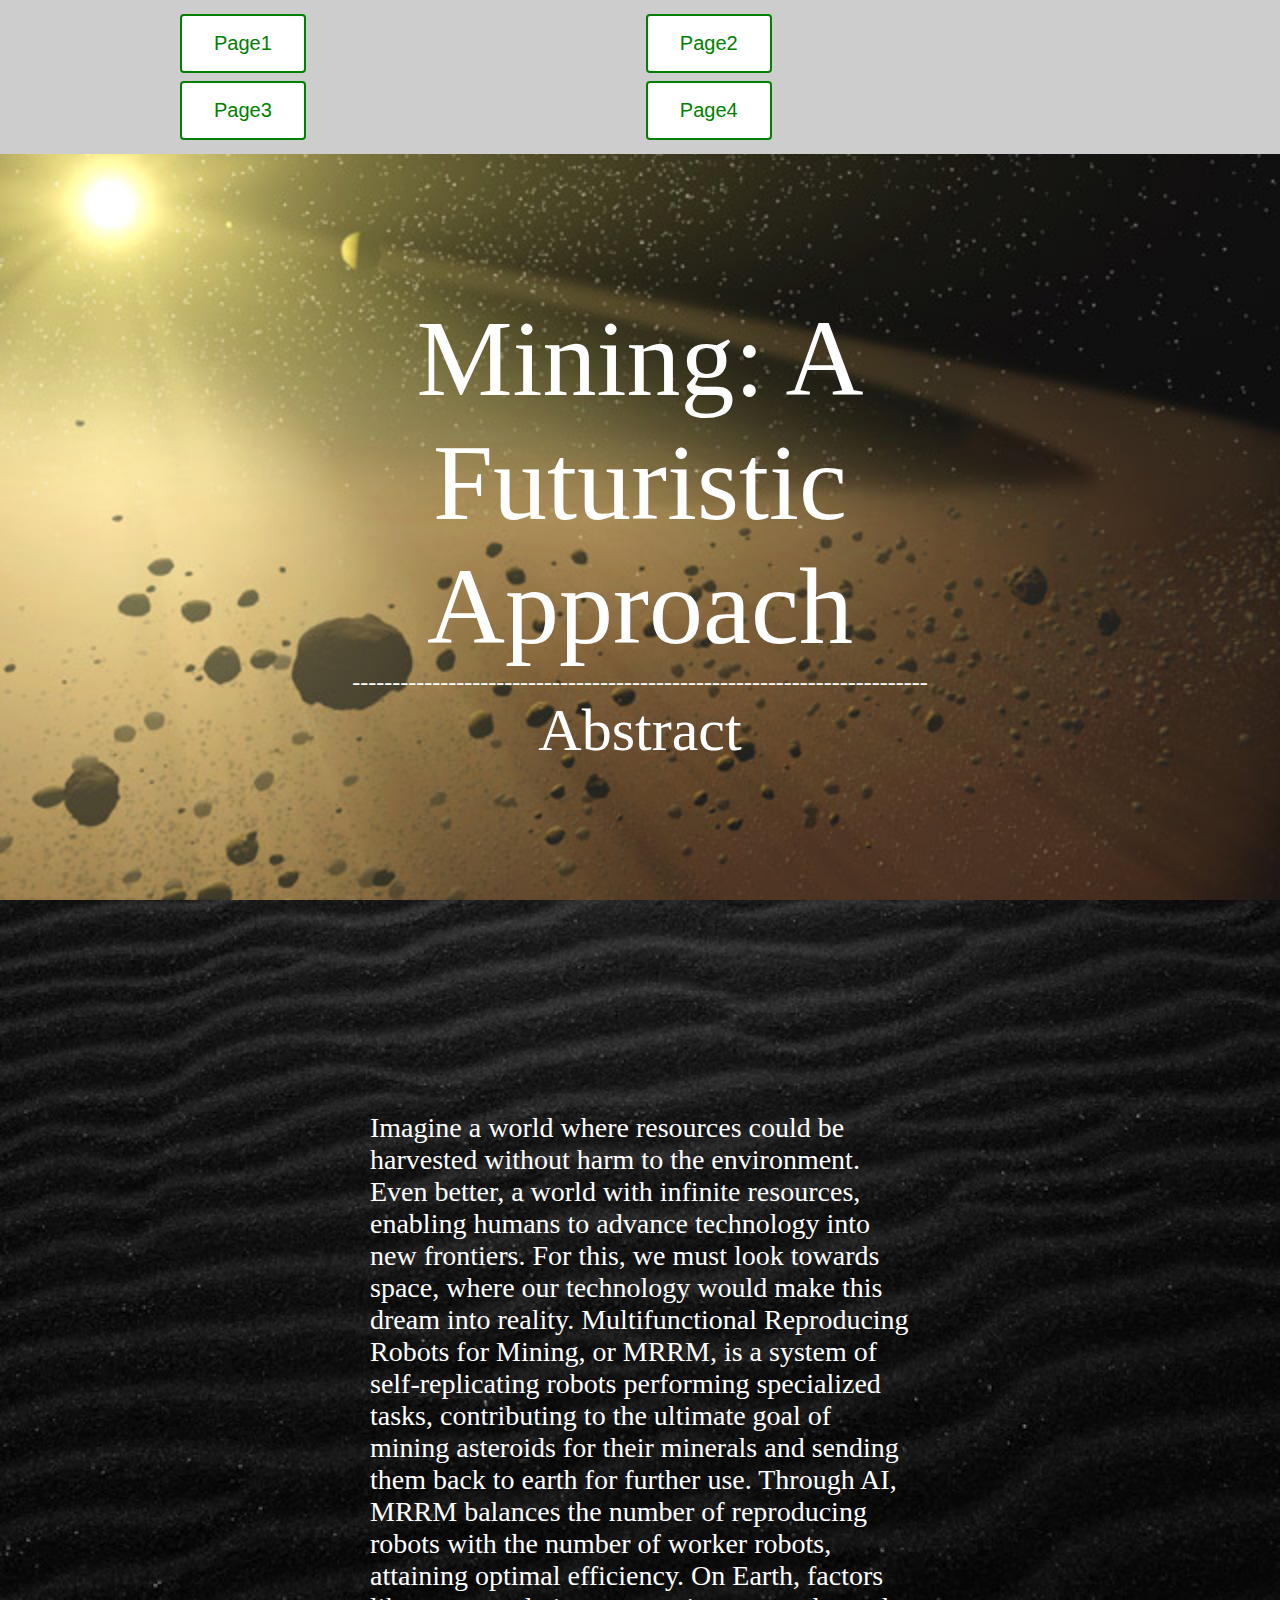
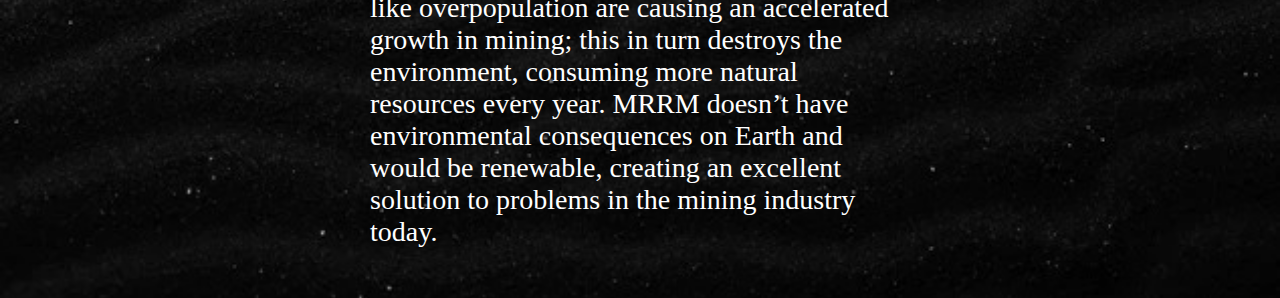
<file: index.html>
<!DOCTYPE html>
<html>
 <head>
  <meta charset="utf-8"/>
  <link rel="icon" href="favicon.png" type="image/png" sizes="16x16">
  <style>
   * {
    box-sizing:border-box;
    margin: 0;
   }
   .button{
    background-color:white;
    color:green;
    border: 2px solid green;
    text-align:center;
    font-size:20px;
    transition-duration:0.8s;
    padding: 16px 32px;
    float:left;
    border-radius:4px;
    margin: 4px 170px;
   }
   
   .button:hover{
    background-color:green;
    color:white;
    cursor:pointer;
    box-shadow: 0 12px 16px 0 rgba(0,0,0,0.24),0 17px 50px 0 rgba(0,0,0,0.19);
    border-radius:16px;
   }
   .button:active{
    border:2px solid black;
    background-color:black;
   }
   .button:active:after{
    border:2px solid green;
   }
   .button1{
    border: 2px solid orange;
   }
   .header {
    background-position: center center;
    background-size: cover;
    background-image: url('asteroid.jpg');
    background-repeat: no-repeat;
    background-attachment: fixed;
    padding: 297px;
    text-align: center;
    color: white;
    font-size: 108px;
   }
   .subheader {
    font-size: 60px;
   }
   .paragraphline {
    font-size:24px;
   }
   .navbar{
    overflow: hidden;
    padding: 10px;
    background: #CDCDCD;
    position: fixed;
    top: 0;
    width: 100%;
   }
   body {
   	background: url('bg.jpg') no-repeat center;
    background-size: cover;
   }
   div.column1 {
    float: left;
    width: 50%;
    padding: 50px;
    font-size: 28px;
    background-color: rgba(255,255,255,0);
    color: white;
   }
   div.column2 {
    float:left;
    width: 25%;
    padding: 10px;
   }
  </style>
  <title>
   MRRM Overview
  </title>
 </head>
 <body>
  <div class = "navbar">
   <a href = "https://space-mine.herokuapp.com/index.html"><button class = "button">Page1</button></a>
   <a href = "https://space-mine.herokuapp.com/index.html"><button class = "button">Page2</button></a>
   <a href = "https://space-mine.herokuapp.com/index.html"><button class = "button">Page3</button></a>
   <a href = "https://space-mine.herokuapp.com/index.html"><button class = "button">Page4</button></a>
  </div>
  <div class = "header">
   <p>
    Mining: A Futuristic Approach
   </p>
   <p class = "paragraphline">------------------------------------------------------------------------</p>
   <p class = "subheader">Abstract</p>
  </div>
  <div class = "background">
    <div class = "column2">

    </div>

      <div class = "column1">
      Imagine a world where resources could be harvested without harm to the environment. Even better, a world 	with infinite resources, enabling humans to advance technology into new frontiers. For this, we must look 	towards space, where our technology would make this dream into reality. Multifunctional Reproducing Robots for Mining, or MRRM, is a system of self-replicating robots performing specialized tasks, contributing to the ultimate goal of mining asteroids for their minerals and sending them back to earth for further use. Through AI, MRRM balances the number of reproducing robots with the number of worker robots, attaining optimal efficiency. On Earth, factors like overpopulation are causing an accelerated growth in mining; this in turn destroys the environment, consuming more natural resources every year. MRRM doesn’t have environmental consequences on Earth and would be renewable, creating an excellent solution to problems in the mining industry today.
      </div>
    <div class = "column2">

    </div>
  </div>
 </body>
</html>
</file>
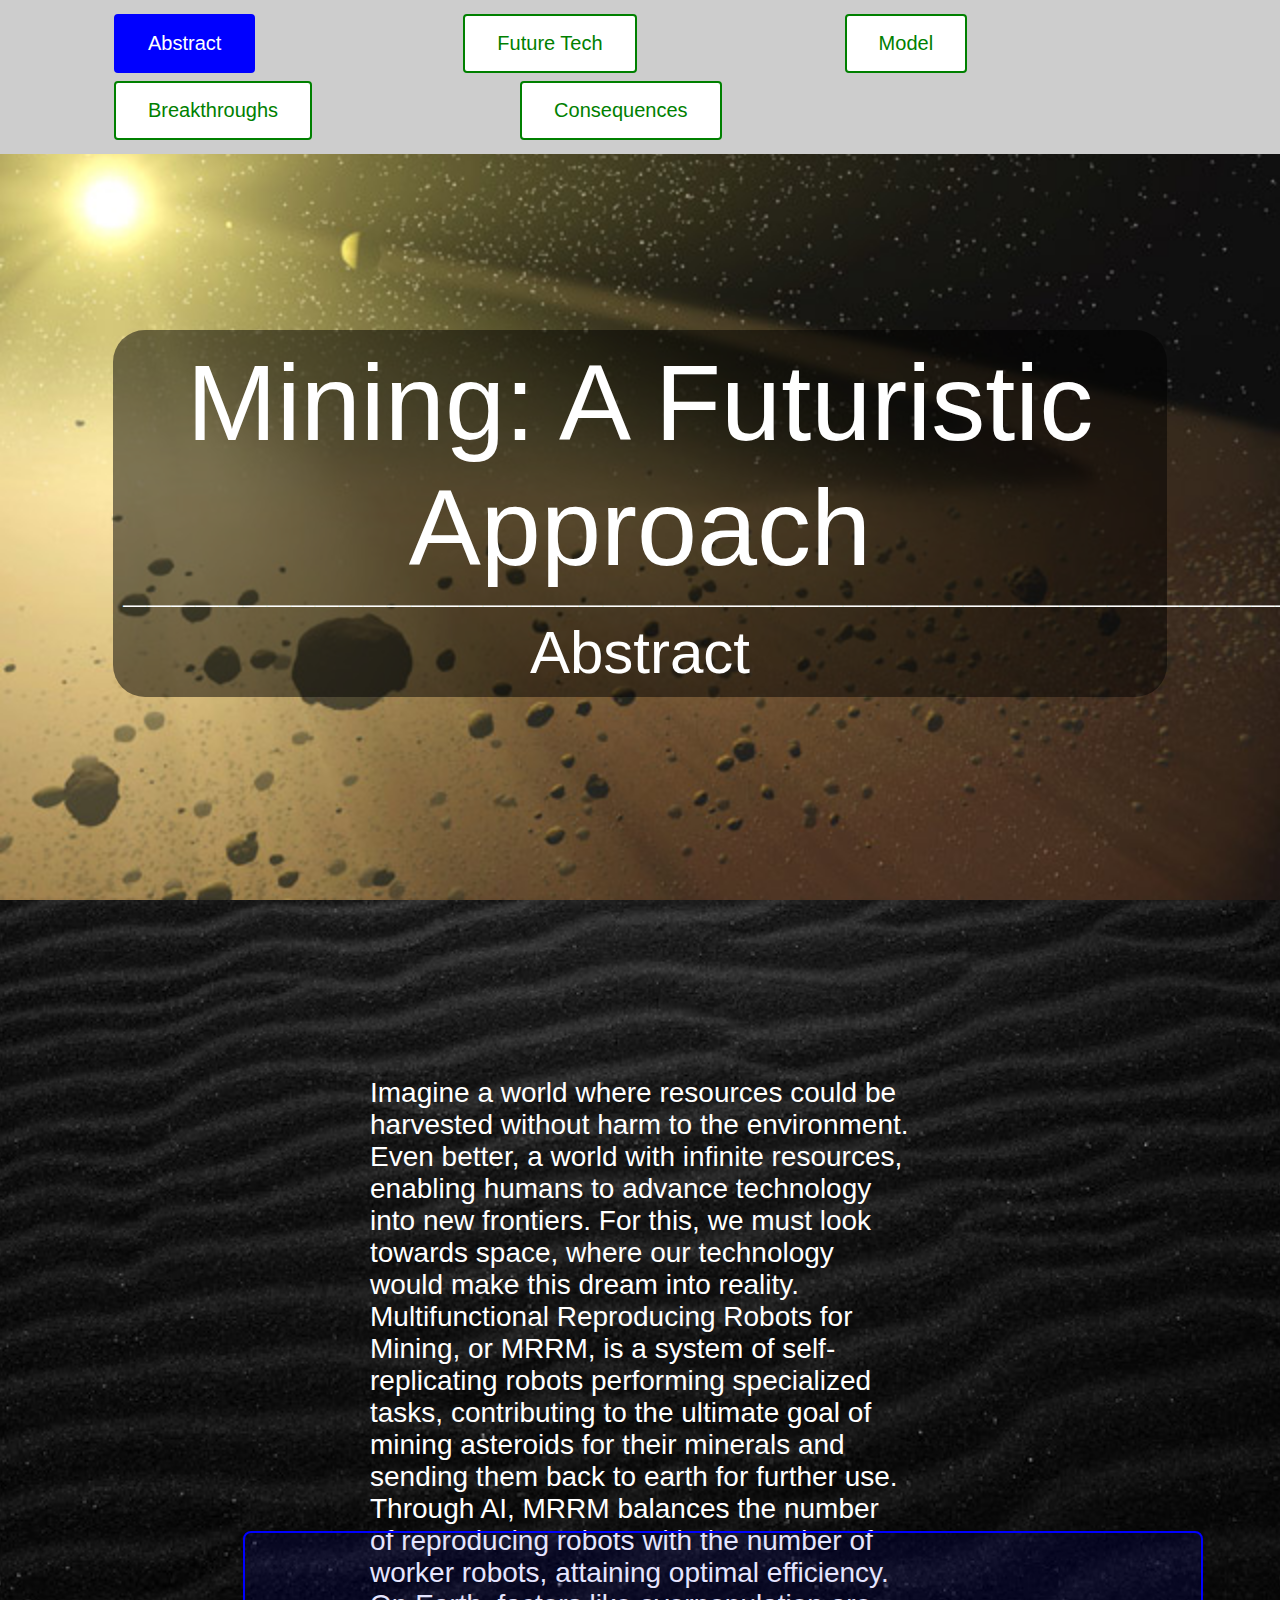
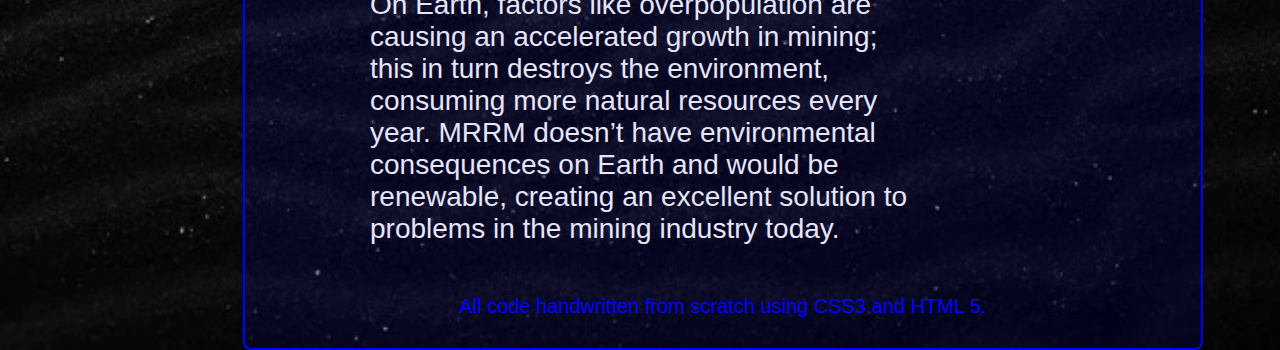
<file: abstract.html>
<!DOCTYPE html>
<html>

<head>
  <meta charset="utf-8" />
  <link rel="icon" href="./favicon.png" type="image/png" sizes="16x16">
  <style>
    * {
      box-sizing: border-box;
      margin: 0;
      font-family: "Segoe UI Light", sans-serif;
    }

    .button {
      background-color: white;
      color: green;
      border: 2px solid green;
      text-align: center;
      font-size: 20px;
      transition-duration: 0.8s;
      padding: 16px 32px;
      float: left;
      border-radius: 4px;
      margin: 4px 104px;
    }

    .button:hover {
      background-color: green;
      color: white;
      cursor: pointer;
      box-shadow: 0 12px 16px 0 rgba(0, 0, 0, 0.24), 0 17px 50px 0 rgba(0, 0, 0, 0.19);
      border-radius: 16px;
    }

    .button:active {
      border: 2px solid black;
      background-color: black;
    }

    .title {
      font-family: "Segoe UI Black", sans-serif;
      font-size: 108px;
    }

    .bbbg {
      margin: 113px;
      background-color: rgba(0, 0, 0, 0.5);
      border-radius: 32px;
      padding: 10px;
    }

    .button:active:after {
      border: 2px solid green;
    }

    .button-show {
      background-color: blue;
      color: white;
      border: 2px solid blue;
      text-align: center;
      font-size: 20px;
      padding: 16px 32px;
      float: left;
      border-radius: 4px;
      margin: 4px 104px;
    }

    .header {
      background-position: center center;
      background-size: cover;
      background-image: url('./asteroid.jpg');
      background-repeat: no-repeat;
      background-attachment: fixed;
      padding: 217px 0px;
      text-align: center;
      color: white;
    }

    .subheader {
      font-size: 60px;
    }

    .paragraphline {
      font-size: 24px;
    }

    .navbar {
      overflow: hidden;
      padding: 10px;
      background: #CDCDCD;
      position: fixed;
      top: 0;
      width: 100%;
    }

    .imgbox {
      color: rgb(38, 119, 13);
      border: 2px dashed rgb(38, 119, 13);
      border-radius: 8px;
      font-size: 20px;
      font-family: "Segoe UI";
      font-style: italic;
      text-align: center;
      padding: 10px;
      background: rgba(38, 119, 13, 0.1);
    }

    body {
      background: url('./bg.jpg') no-repeat center;
      background-size: cover;
    }

    div.column1 {
      float: left;
      width: 50%;
      padding: 50px;
      font-size: 28px;
      background-color: rgba(255, 255, 255, 0);
      color: white;
    }

    div.column2 {
      float: left;
      width: 25%;
      padding: 10px;
    }

    .largetext {
      font-family: "Segoe UI Semibold", sans-serif;
      font-size: 60px;
      text-align: center;
      border: 2px solid rgba(0, 132, 255);
      border-radius: 32px;
      color: rgba(0, 132, 255);
      padding: 10px;
      background-color: rgba(0, 132, 255, 0.1);
    }

    .note {
      font-size: 20px;
      text-align: center;
      border: 2px solid blue;
      border-radius: 8px;
      color: blue;
      padding: 30px;
      background-color: rgba(0, 0, 255, 0.1);
      position: relative;
      left: 243px;
      width: 75%;
    }
  </style>
  <title>
    MRRM Overview
  </title>
</head>

<body>
  <div class="navbar">
    <a href="./abstract.html"><button class="button-show">Abstract</button></a>
    <a href="./future-tech.html"><button class="button">Future Tech</button></a>
    <a href="./model.html"><button class="button">Model</button></a>
    <a href="./breakthroughs.html"><button class="button">Breakthroughs</button></a>
    <a href="./consequences.html"><button class="button">Consequences</button></a>
  </div>
  <div class="header">
    <div class="bbbg">
      <p class="title">
        Mining: A Futuristic Approach
      </p>
      <p class="paragraphline">———————————————————————————————————————————————————————————————————</p>
      <p class="subheader">Abstract</p>
    </div>
  </div>
  <div class="background">
    <div class="column2">

    </div>

    <div class="column1">
      Imagine a world where resources could be harvested without harm to the environment. Even better, a world with
      infinite resources, enabling humans to advance technology into new frontiers. For this, we must look towards
      space, where our technology would make this dream into reality. Multifunctional Reproducing Robots for Mining, or
      MRRM, is a system of self-replicating robots performing specialized tasks, contributing to the ultimate goal of
      mining asteroids for their minerals and sending them back to earth for further use. Through AI, MRRM balances the
      number of reproducing robots with the number of worker robots, attaining optimal efficiency. On Earth, factors
      like overpopulation are causing an accelerated growth in mining; this in turn destroys the environment, consuming
      more natural resources every year. MRRM doesn’t have environmental consequences on Earth and would be renewable,
      creating an excellent solution to problems in the mining industry today.
    </div>
    <div class="column2">

    </div>
  </div>
  <br></br><br></br><br></br><br></br><br></br><br></br><br></br><br></br><br></br><br></br><br></br><br></br><br></br><br></br>
  <div class="note">
    All code handwritten from scratch using CSS3 and HTML 5.
  </div>
</body>

</html>
</file>
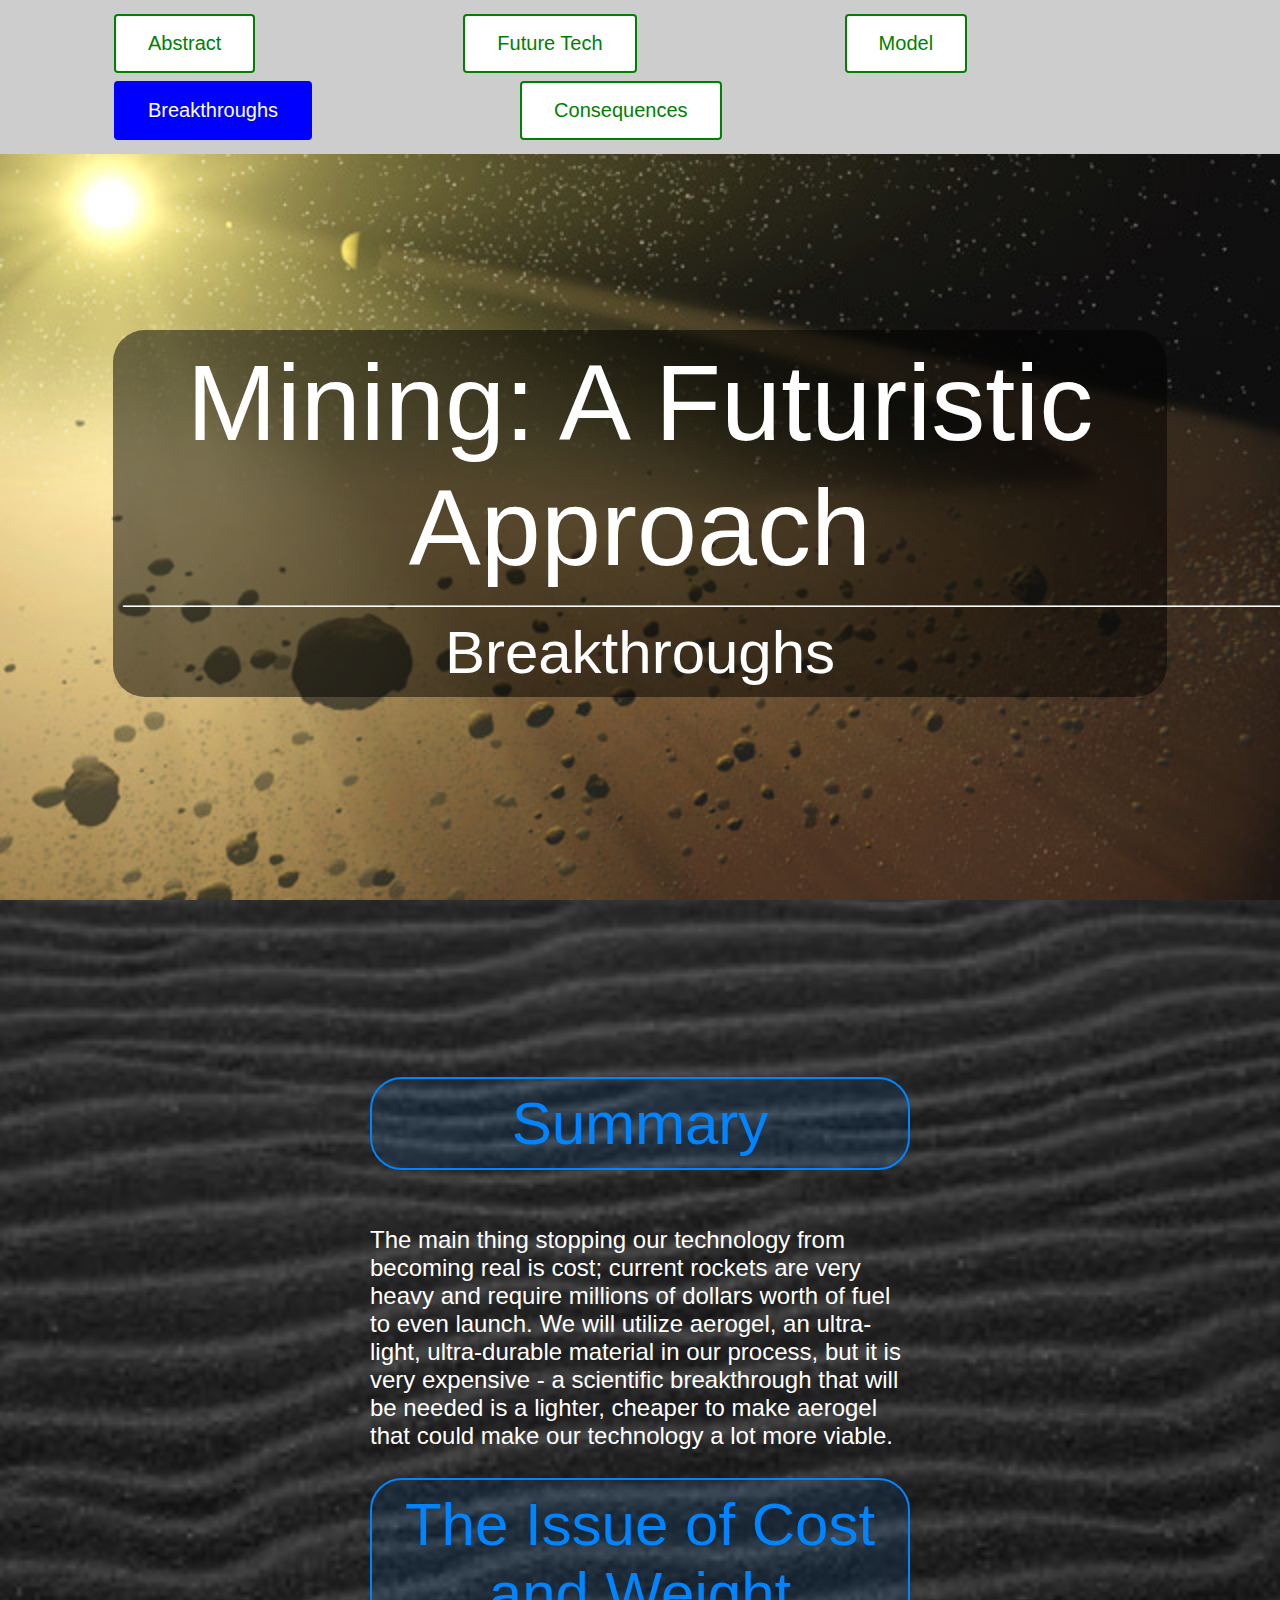
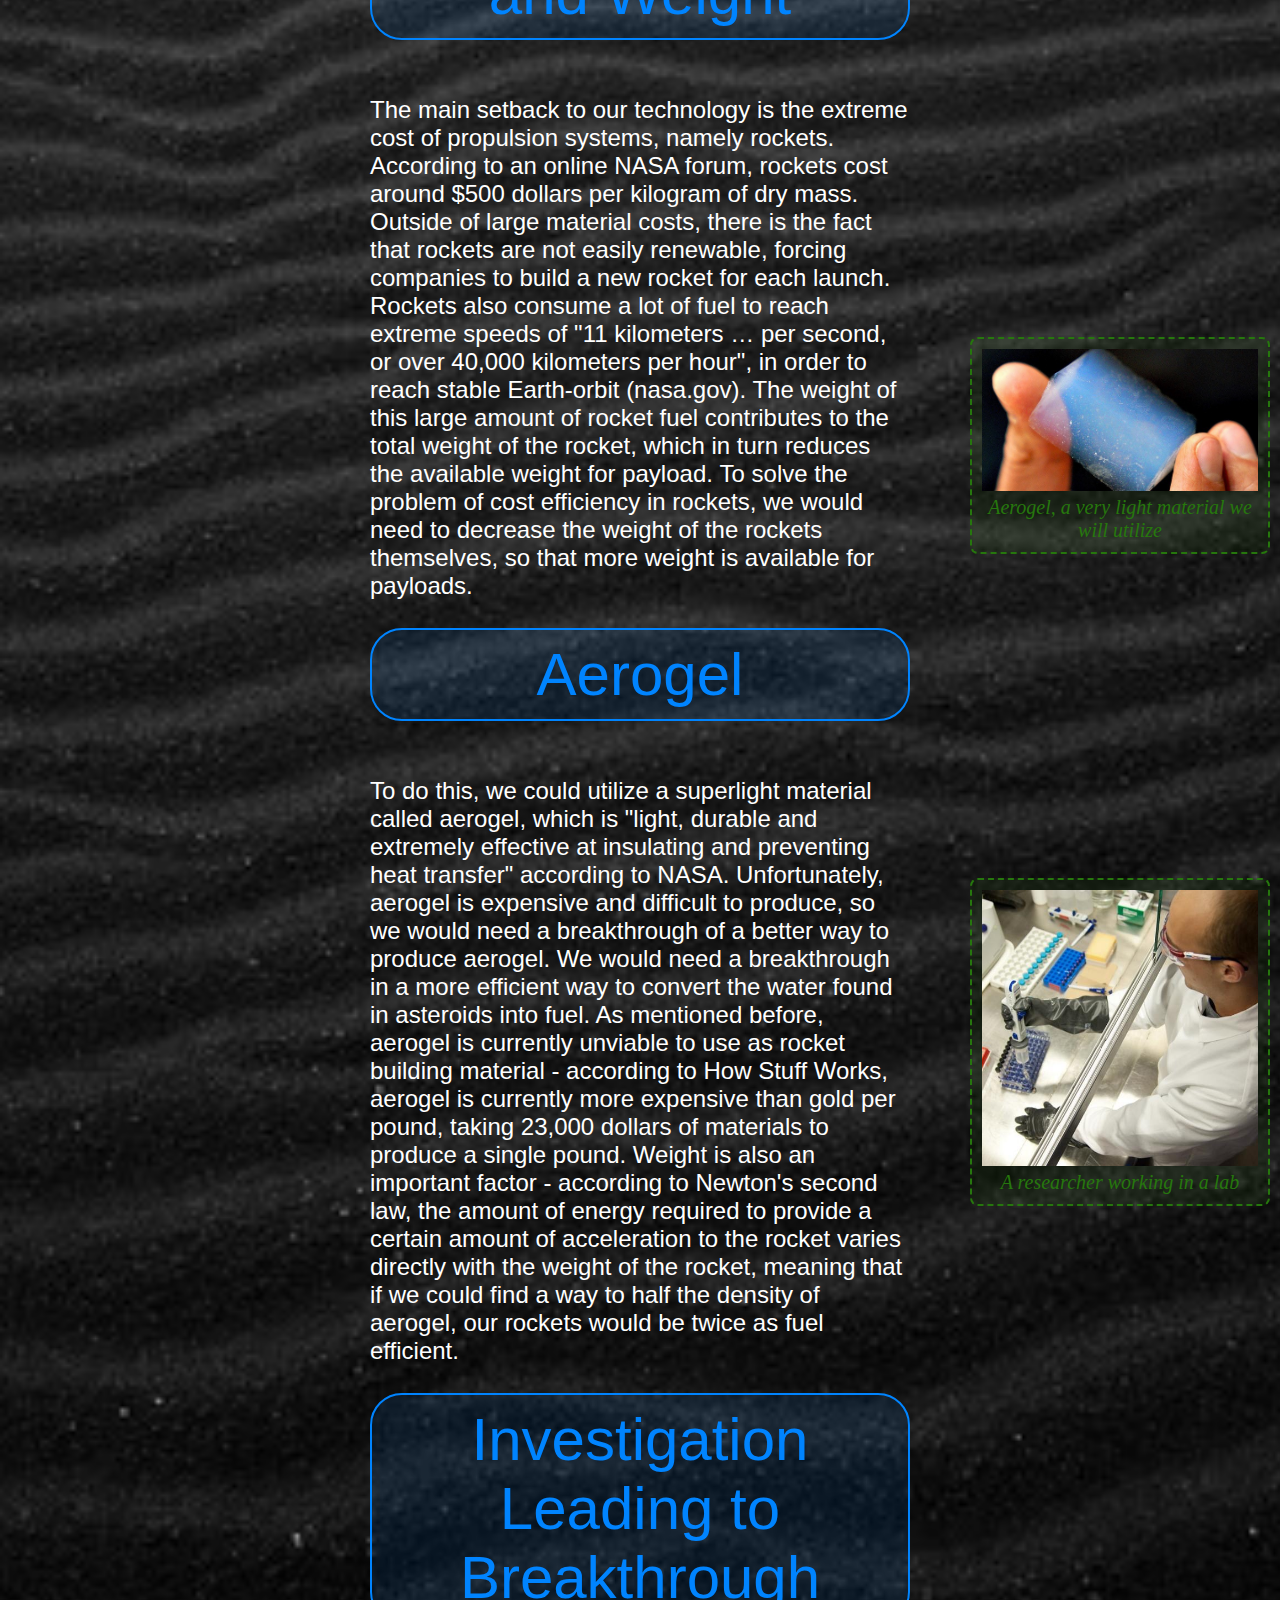
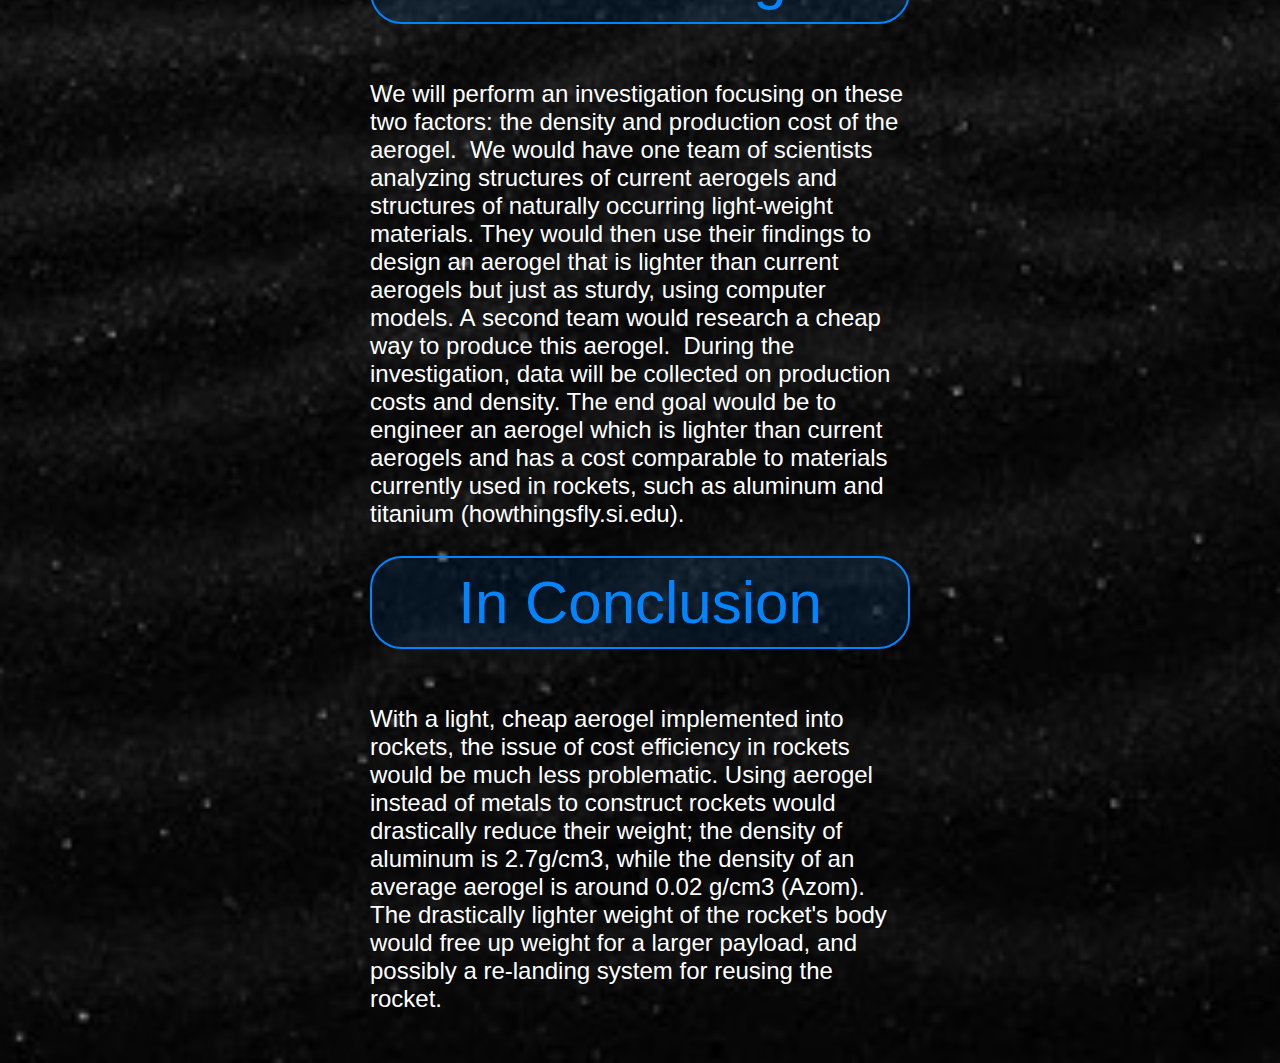
<file: breakthroughs.html>
<!DOCTYPE html>
<html>

<head>
  <meta charset="utf-8" />
  <link rel="icon" href="./favicon.png" type="image/png" sizes="16x16">
  <style>
    * {
      box-sizing: border-box;
      margin: 0;
      font-family: "Segoe UI Light", sans-serif;
    }

    .button {
      background-color: white;
      color: green;
      border: 2px solid green;
      text-align: center;
      font-size: 20px;
      transition-duration: 0.8s;
      padding: 16px 32px;
      float: left;
      border-radius: 4px;
      margin: 4px 104px;
    }

    .button:hover {
      background-color: green;
      color: white;
      cursor: pointer;
      box-shadow: 0 12px 16px 0 rgba(0, 0, 0, 0.24), 0 17px 50px 0 rgba(0, 0, 0, 0.19);
      border-radius: 16px;
    }

    .button:active {
      border: 2px solid black;
      background-color: black;
    }

    .title {
      font-family: "Segoe UI Black", sans-serif;
      font-size: 108px;
    }

    .bbbg {
      margin: 113px;
      background-color: rgba(0, 0, 0, 0.5);
      border-radius: 32px;
      padding: 10px;
    }

    .button:active:after {
      border: 2px solid green;
    }

    .button-show {
      background-color: blue;
      color: white;
      border: 2px solid blue;
      text-align: center;
      font-size: 20px;
      padding: 16px 32px;
      float: left;
      border-radius: 4px;
      margin: 4px 104px;
    }

    .header {
      background-position: center center;
      background-size: cover;
      background-image: url('./asteroid.jpg');
      background-repeat: no-repeat;
      background-attachment: fixed;
      padding: 217px 0px;
      text-align: center;
      color: white;
    }

    .subheader {
      font-size: 60px;
    }

    .paragraphline {
      font-size: 24px;
    }

    .navbar {
      overflow: hidden;
      padding: 10px;
      background: #CDCDCD;
      position: fixed;
      top: 0;
      width: 100%;
    }

    .imgbox {
      color: rgb(38, 119, 13);
      border: 2px dashed rgb(38, 119, 13);
      border-radius: 8px;
      font-size: 20px;
      font-family: "Segoe UI";
      font-style: italic;
      text-align: center;
      padding: 10px;
      background: rgba(38, 119, 13, 0.1);
    }

    body {
      background: url('./bg.jpg') no-repeat center;
      background-size: cover;
    }

    div.column1 {
      float: left;
      width: 50%;
      padding: 50px;
      font-size: 28px;
      background-color: rgba(255, 255, 255, 0);
      color: white;
    }

    div.column2 {
      float: left;
      width: 25%;
      padding: 10px;
    }

    .largetext {
      font-family: "Segoe UI Semibold", sans-serif;
      font-size: 60px;
      text-align: center;
      border: 2px solid rgba(0, 132, 255);
      border-radius: 32px;
      color: rgba(0, 132, 255);
      padding: 10px;
      background-color: rgba(0, 132, 255, 0.1);
    }

    .note {
      font-size: 20px;
      text-align: center;
      border: 2px solid blue;
      border-radius: 8px;
      color: blue;
      padding: 30px;
      background-color: rgba(0, 0, 255, 0.1);
      position: relative;
      left: 243px;
      width: 75%;
    }
  </style>
  <title>
    MRRM Breakthroughs
  </title>
</head>

<body>
  <div class="navbar">
    <a href="./abstract.html"><button class="button">Abstract</button></a>
    <a href="./future-tech.html"><button class="button">Future Tech</button></a>
    <a href="./model.html"><button class="button">Model</button></a>
    <a href="./breakthroughs.html"><button class="button-show">Breakthroughs</button></a>
    <a href="./consequences.html"><button class="button">Consequences</button></a>
  </div>
  <div class="header">
    <div class="bbbg">
      <p class="title">
        Mining: A Futuristic Approach
      </p>
      <p class="paragraphline">———————————————————————————————————————————————————————————————————</p>
      <p class="subheader">Breakthroughs</p>
    </div>
  </div>
  <div class="background">
    <div class="column2">

    </div>

    <div class="column1">
      <div class="largetext">Summary</div>
      <div class="paragraphline">
        <br></br>
        The main thing stopping our technology from becoming real is cost; current rockets are very heavy and require
        millions of dollars worth of fuel to even launch. We will utilize aerogel, an ultra-light, ultra-durable
        material in our process, but it is very expensive - a scientific breakthrough that will be needed is a lighter,
        cheaper to make aerogel that could make our technology a lot more viable.
        <br></br>
      </div>
      <div class="largetext">The Issue of Cost and Weight</div>
      <div class="paragraphline">
        <br></br>
        The main setback to our technology is the extreme cost of propulsion systems, namely rockets. According to an
        online NASA forum, rockets cost around $500 dollars per kilogram of dry mass. Outside of large material costs,
        there is the fact that rockets are not easily renewable, forcing companies to build a new rocket for each
        launch. Rockets also consume a lot of fuel to reach extreme speeds of "11 kilometers … per second, or over
        40,000 kilometers per hour", in order to reach stable Earth-orbit (nasa.gov). The weight of this large amount of
        rocket fuel contributes to the total weight of the rocket, which in turn reduces the available weight for
        payload. To solve the problem of cost efficiency in rockets, we would need to decrease the weight of the rockets
        themselves, so that more weight is available for payloads.
        <br></br>
      </div>
      <div class="largetext">Aerogel</div>
      <div class="paragraphline">
        <br></br>
        To do this, we could utilize a superlight material called aerogel, which is "light, durable and extremely
        effective at insulating and preventing heat transfer" according to NASA. Unfortunately, aerogel is expensive and
        difficult to produce, so we would need a breakthrough of a better way to produce aerogel. We would need a
        breakthrough in a more efficient way to convert the water found in asteroids into fuel. As mentioned before,
        aerogel is currently unviable to use as rocket building material - according to How Stuff Works, aerogel is
        currently more expensive than gold per pound, taking 23,000 dollars of materials to produce a single pound.
        Weight is also an important factor - according to Newton's second law, the amount of energy required to provide
        a certain amount of acceleration to the rocket varies directly with the weight of the rocket, meaning that if we
        could find a way to half the density of aerogel, our rockets would be twice as fuel efficient. 
        <br></br>
      </div>
      <div class="largetext">Investigation Leading to Breakthrough</div>
      <div class="paragraphline">
        <br></br>
        We will perform an investigation focusing on these two factors: the density and production cost of the aerogel. 
        We would have one team of scientists analyzing structures of current aerogels and structures of naturally
        occurring light-weight materials. They would then use their findings to design an aerogel that is lighter than
        current aerogels but just as sturdy, using computer models. A second team would research a cheap way to produce
        this aerogel.  During the investigation, data will be collected on production costs and density. The end goal
        would be to engineer an aerogel which is lighter than current aerogels and has a cost comparable to materials
        currently used in rockets, such as aluminum and titanium (howthingsfly.si.edu).
        <br></br>
      </div>
      <div class="largetext">In Conclusion</div>
      <div class="paragraphline">
        <br></br>
        With a light, cheap aerogel implemented into rockets, the issue of cost efficiency in rockets would be much less
        problematic. Using aerogel instead of metals to construct rockets would drastically reduce their weight; the
        density of aluminum is 2.7g/cm3, while the density of an average aerogel is around 0.02 g/cm3 (Azom). The
        drastically lighter weight of the rocket's body would free up weight for a larger payload, and possibly a
        re-landing system for reusing the rocket.
      </div>
    </div>
    <div class="column2">
      <br></br><br></br><br></br><br></br><br></br><br></br><br></br><br></br><br></br><br></br><br></br><br></br><br></br><br></br><br></br><br></br><br></br><br></br><br></br><br></br><br></br><br></br><br></br><br></br><br></br>
      <div class="imgbox">
        <img src="./aerogel.jpg" alt="Aerogel" style="width: 100%;">
        Aerogel, a very light material we will utilize
      </div>
      <br></br><br></br><br></br><br></br><br></br><br></br><br></br><br></br><br></br>
      <div class="imgbox">
        <img src="./researcher.jpg" alt="A researcher" style="width: 100%;">
        A researcher working in a lab
      </div>
    </div>

  </div>
</body>

</html>
</file>
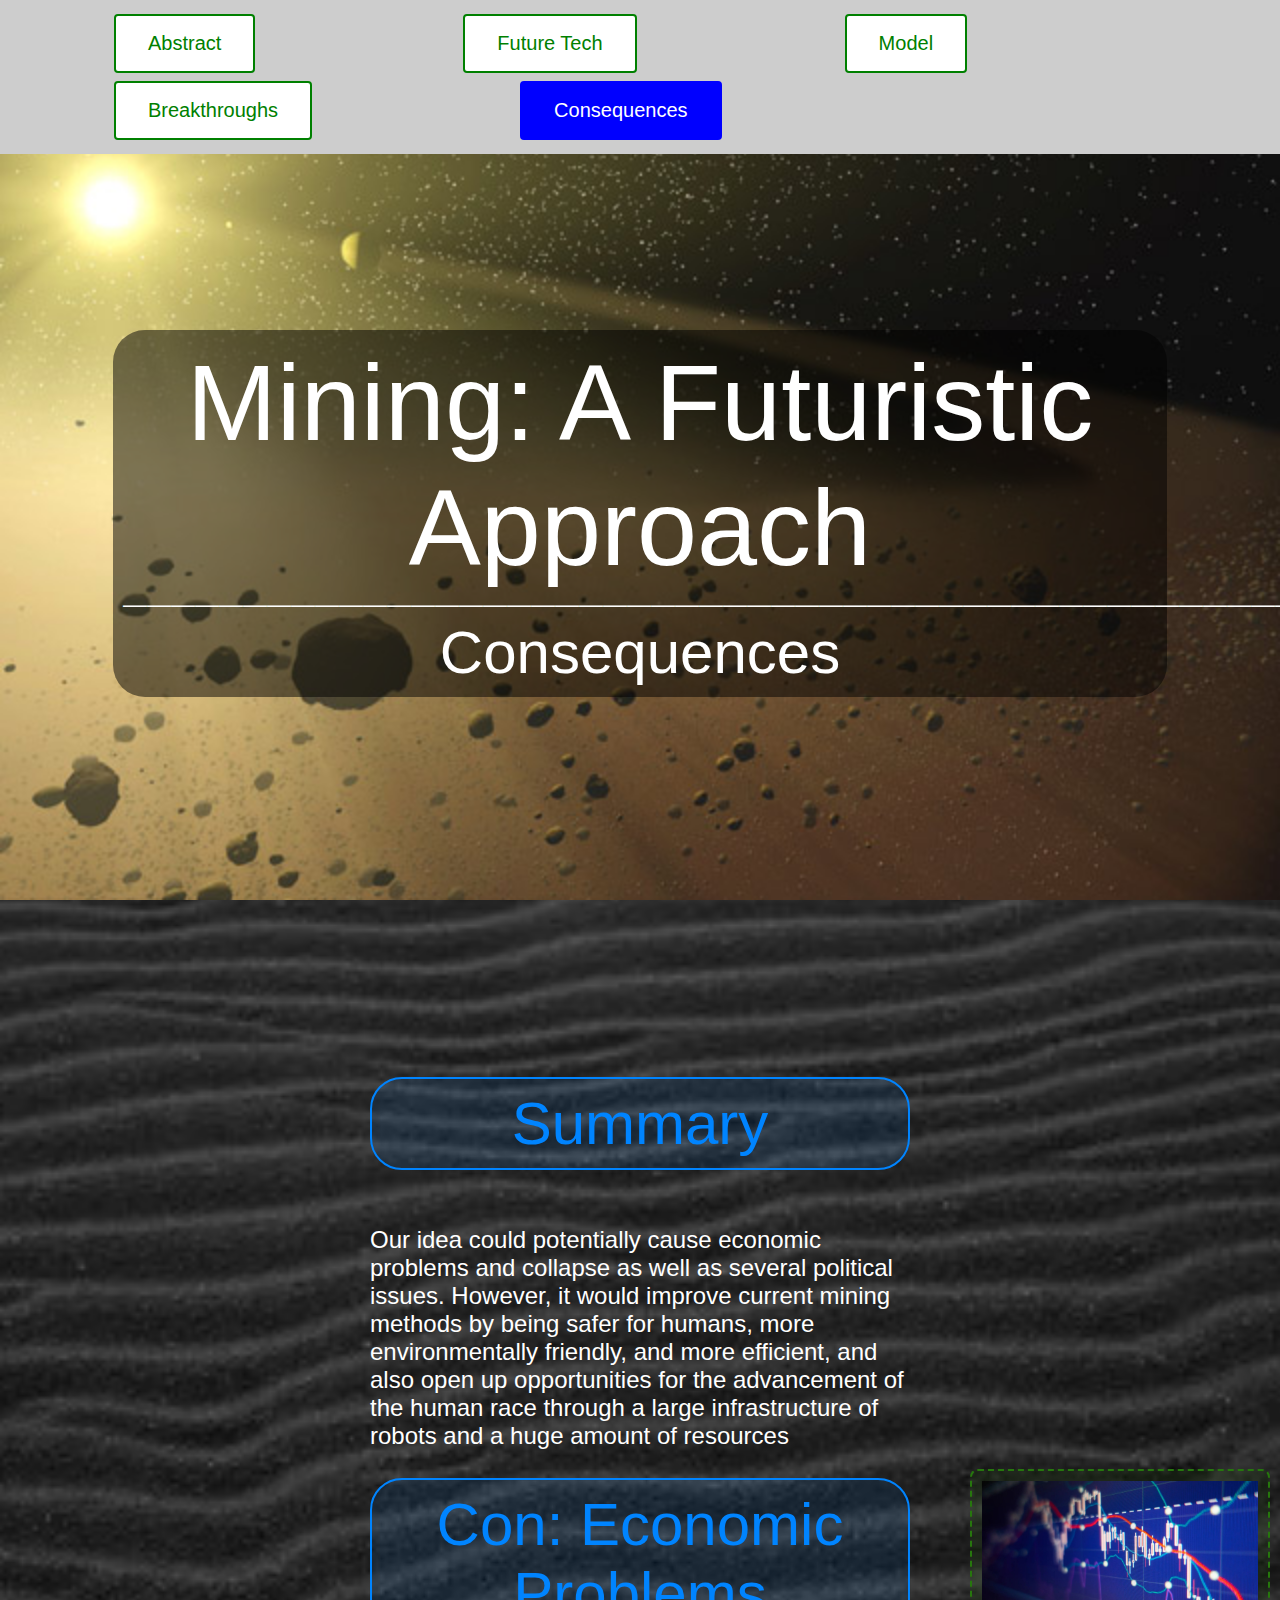
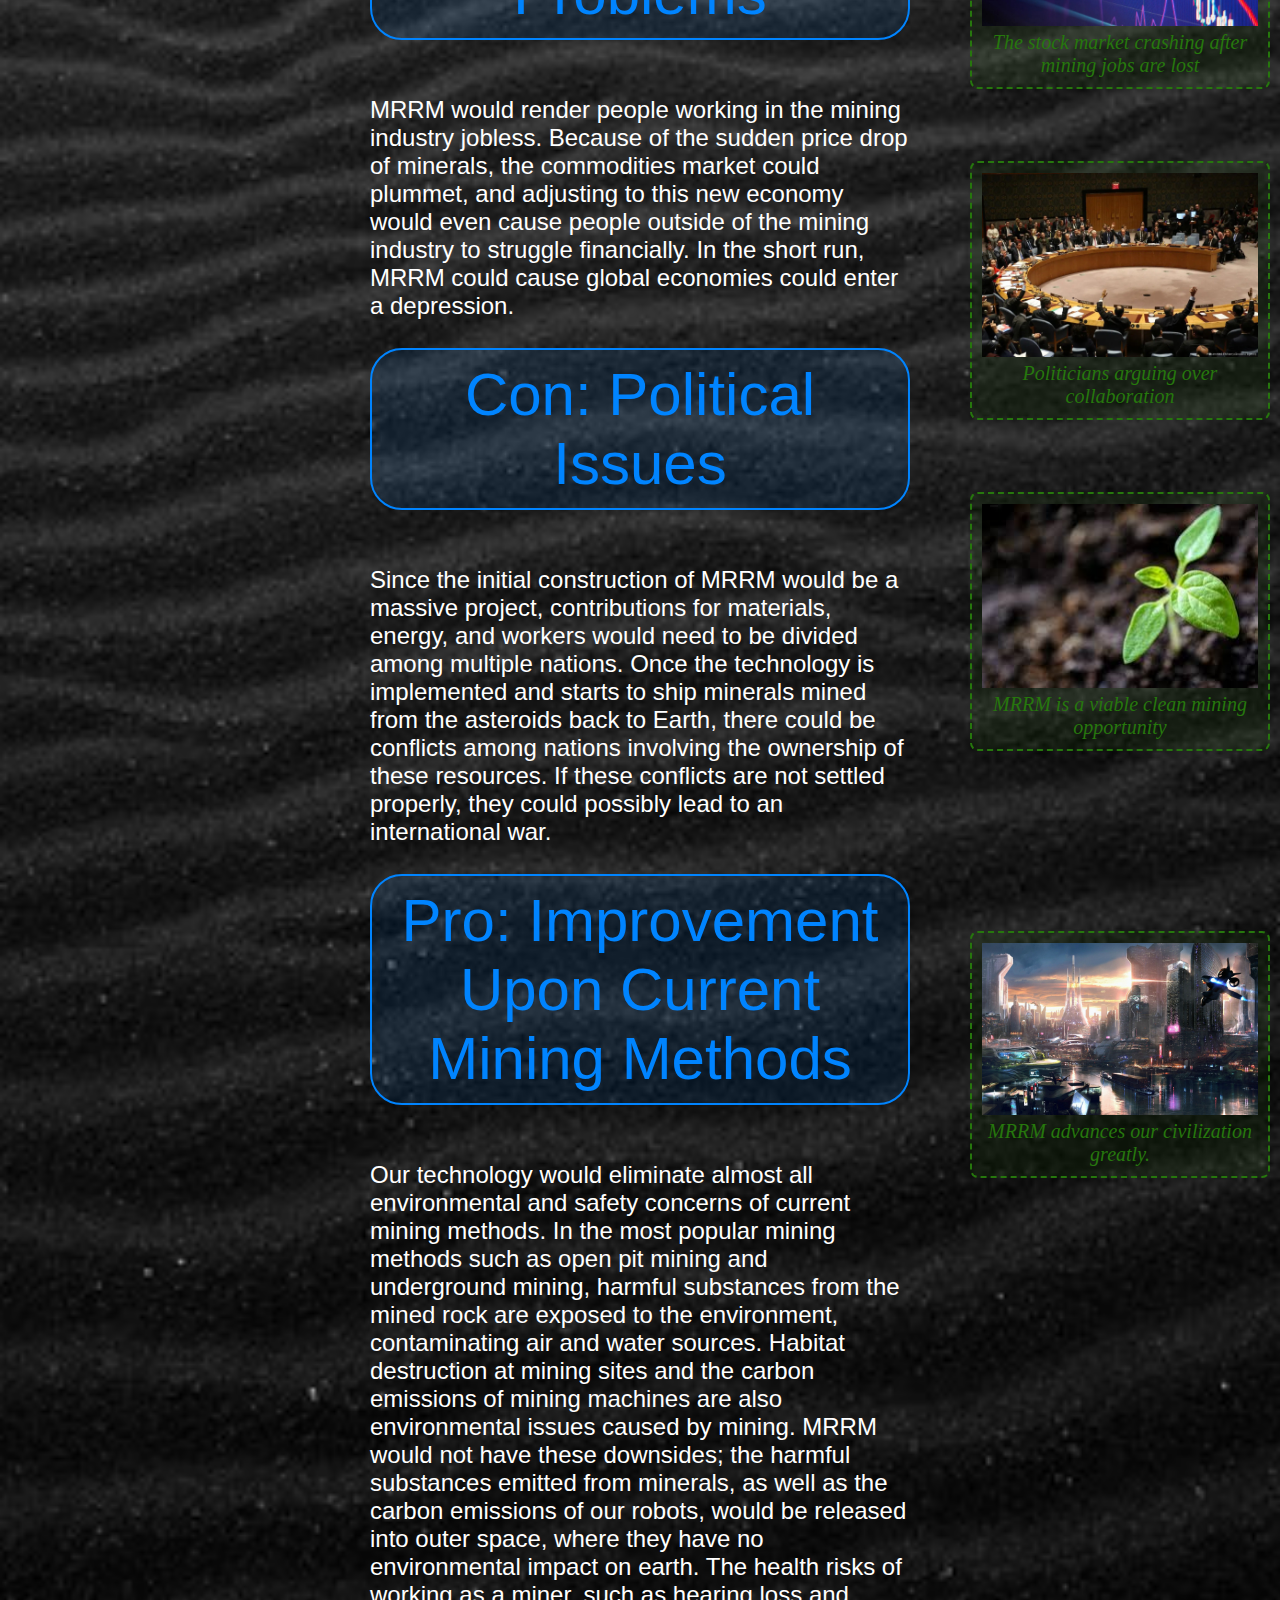
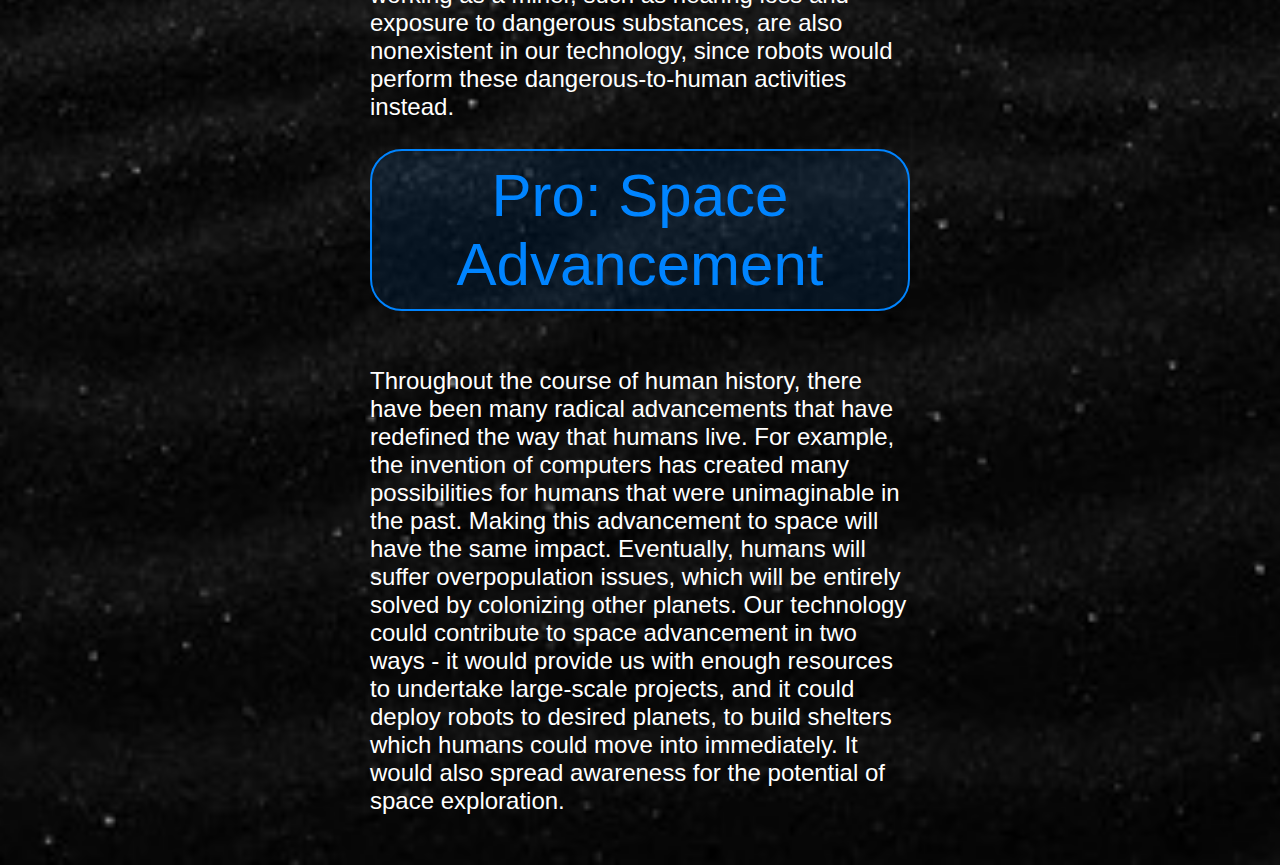
<file: consequences.html>
<!DOCTYPE html>
<html>

<head>
  <meta charset="utf-8" />
  <link rel="icon" href="./favicon.png" type="image/png" sizes="16x16">
  <style>
    * {
      box-sizing: border-box;
      margin: 0;
      font-family: "Segoe UI Light", sans-serif;
    }

    .button {
      background-color: white;
      color: green;
      border: 2px solid green;
      text-align: center;
      font-size: 20px;
      transition-duration: 0.8s;
      padding: 16px 32px;
      float: left;
      border-radius: 4px;
      margin: 4px 104px;
    }

    .button:hover {
      background-color: green;
      color: white;
      cursor: pointer;
      box-shadow: 0 12px 16px 0 rgba(0, 0, 0, 0.24), 0 17px 50px 0 rgba(0, 0, 0, 0.19);
      border-radius: 16px;
    }

    .button:active {
      border: 2px solid black;
      background-color: black;
    }

    .title {
      font-family: "Segoe UI Black", sans-serif;
      font-size: 108px;
    }

    .bbbg {
      margin: 113px;
      background-color: rgba(0, 0, 0, 0.5);
      border-radius: 32px;
      padding: 10px;
    }

    .button:active:after {
      border: 2px solid green;
    }

    .button-show {
      background-color: blue;
      color: white;
      border: 2px solid blue;
      text-align: center;
      font-size: 20px;
      padding: 16px 32px;
      float: left;
      border-radius: 4px;
      margin: 4px 104px;
    }

    .header {
      background-position: center center;
      background-size: cover;
      background-image: url('./asteroid.jpg');
      background-repeat: no-repeat;
      background-attachment: fixed;
      padding: 217px 0px;
      text-align: center;
      color: white;
    }

    .subheader {
      font-size: 60px;
    }

    .paragraphline {
      font-size: 24px;
    }

    .navbar {
      overflow: hidden;
      padding: 10px;
      background: #CDCDCD;
      position: fixed;
      top: 0;
      width: 100%;
    }

    .imgbox {
      color: rgb(38, 119, 13);
      border: 2px dashed rgb(38, 119, 13);
      border-radius: 8px;
      font-size: 20px;
      font-family: "Segoe UI";
      font-style: italic;
      text-align: center;
      padding: 10px;
      background: rgba(38, 119, 13, 0.1);
    }

    body {
      background: url('./bg.jpg') no-repeat center;
      background-size: cover;
    }

    div.column1 {
      float: left;
      width: 50%;
      padding: 50px;
      font-size: 28px;
      background-color: rgba(255, 255, 255, 0);
      color: white;
    }

    div.column2 {
      float: left;
      width: 25%;
      padding: 10px;
    }

    .largetext {
      font-family: "Segoe UI Semibold", sans-serif;
      font-size: 60px;
      text-align: center;
      border: 2px solid rgba(0, 132, 255);
      border-radius: 32px;
      color: rgba(0, 132, 255);
      padding: 10px;
      background-color: rgba(0, 132, 255, 0.1);
    }

    .note {
      font-size: 20px;
      text-align: center;
      border: 2px solid blue;
      border-radius: 8px;
      color: blue;
      padding: 30px;
      background-color: rgba(0, 0, 255, 0.1);
      position: relative;
      left: 243px;
      width: 75%;
    }
  </style>
  <title>
    MRRM Consequences
  </title>
</head>

<body>
  <div class="navbar">
    <a href="./abstract.html"><button class="button">Abstract</button></a>
    <a href="./future-tech.html"><button class="button">Future Tech</button></a>
    <a href="./model.html"><button class="button">Model</button></a>
    <a href="./breakthroughs.html"><button class="button">Breakthroughs</button></a>
    <a href="./consequences.html"><button class="button-show">Consequences</button></a>
  </div>
  <div class="header">
    <div class="bbbg">
      <p class="title">
        Mining: A Futuristic Approach
      </p>
      <p class="paragraphline">———————————————————————————————————————————————————————————————————</p>
      <p class="subheader">Consequences</p>
    </div>
  </div>
  <div class="background">
    <div class="column2">

    </div>

    <div class="column1">
      <div class="largetext">Summary</div>
      <div class="paragraphline">
        <br></br>
        Our idea could potentially cause economic problems and collapse as well as several political issues. However, it
        would improve current mining methods by being safer for humans, more environmentally friendly, and more
        efficient, and also open up opportunities for the advancement of the human race through a large infrastructure
        of robots and a huge amount of resources
        <br></br>
      </div>
      <div class="largetext">Con: Economic Problems</div>
      <div class="paragraphline">
        <br></br>
        MRRM would render people working in the mining industry jobless. Because of the sudden price drop of minerals,
        the commodities market could plummet, and adjusting to this new economy would even cause people outside of the
        mining industry to struggle financially. In the short run, MRRM could cause global economies could enter a
        depression.
        <br></br>
      </div>
      <div class="largetext">Con: Political Issues</div>
      <div class="paragraphline">
        <br></br>
        Since the initial construction of MRRM would be a massive project, contributions for materials, energy, and
        workers would need to be divided among multiple nations. Once the technology is implemented and starts to ship
        minerals mined from the asteroids back to Earth, there could be conflicts among nations involving the ownership
        of these resources. If these conflicts are not settled properly, they could possibly lead to an international
        war.
        <br></br>
      </div>
      <div class="largetext">Pro: Improvement Upon Current Mining Methods</div>
      <div class="paragraphline">
        <br></br>
        Our technology would eliminate almost all environmental and safety concerns of current mining methods. In the
        most popular mining methods such as open pit mining and underground mining, harmful substances from the mined
        rock are exposed to the environment, contaminating air and water sources. Habitat destruction at mining sites
        and the carbon emissions of mining machines are also environmental issues caused by mining. MRRM would not have
        these downsides; the harmful substances emitted from minerals, as well as the carbon emissions of our robots,
        would be released into outer space, where they have no environmental impact on earth. The health risks of
        working as a miner, such as hearing loss and exposure to dangerous substances, are also nonexistent in our
        technology, since robots would perform these dangerous-to-human activities instead.
        <br></br>
      </div>
      <div class="largetext">Pro: Space Advancement</div>
      <div class="paragraphline">
        <br></br>
        Throughout the course of human history, there have been many radical advancements that have redefined the way
        that humans live. For example, the invention of computers has created many possibilities for humans that were
        unimaginable in the past. Making this advancement to space will have the same impact. Eventually, humans will
        suffer overpopulation issues, which will be entirely solved by colonizing other planets. Our technology could
        contribute to space advancement in two ways - it would provide us with enough resources to undertake large-scale
        projects, and it could deploy robots to desired planets, to build shelters which humans could move into
        immediately. It would also spread awareness for the potential of space exploration.
      </div>
    </div>
    <div class="column2">
      <br></br><br></br><br></br><br></br><br></br><br></br><br></br><br></br><br></br><br></br><br></br><br></br>
      <div class="imgbox">
        <img src="./jobs.jpg" alt="Jobs lost" style="width: 100%;">
        The stock market crashing after mining jobs are lost
      </div>
      <br></br><br></br>
      <div class="imgbox">
        <img src="./argue.jpg" alt="Politicians Arguing" style="width: 100%;">
        Politicians arguing over collaboration
      </div>
      <br></br><br></br>
      <div class="imgbox">
        <img src="./clean.jpg" alt="Clean mining" style="width: 100%;">
        MRRM is a viable clean mining opportunity
      </div>
      <br></br><br></br><br></br><br></br><br></br>
      <div class="imgbox">
        <img src="./futuristiccity.jpg" alt="An Artist's Depiction of a Futuristic City" style="width: 100%;">
        MRRM advances our civilization greatly.
      </div>
    </div>

  </div>
</body>

</html>
</file>
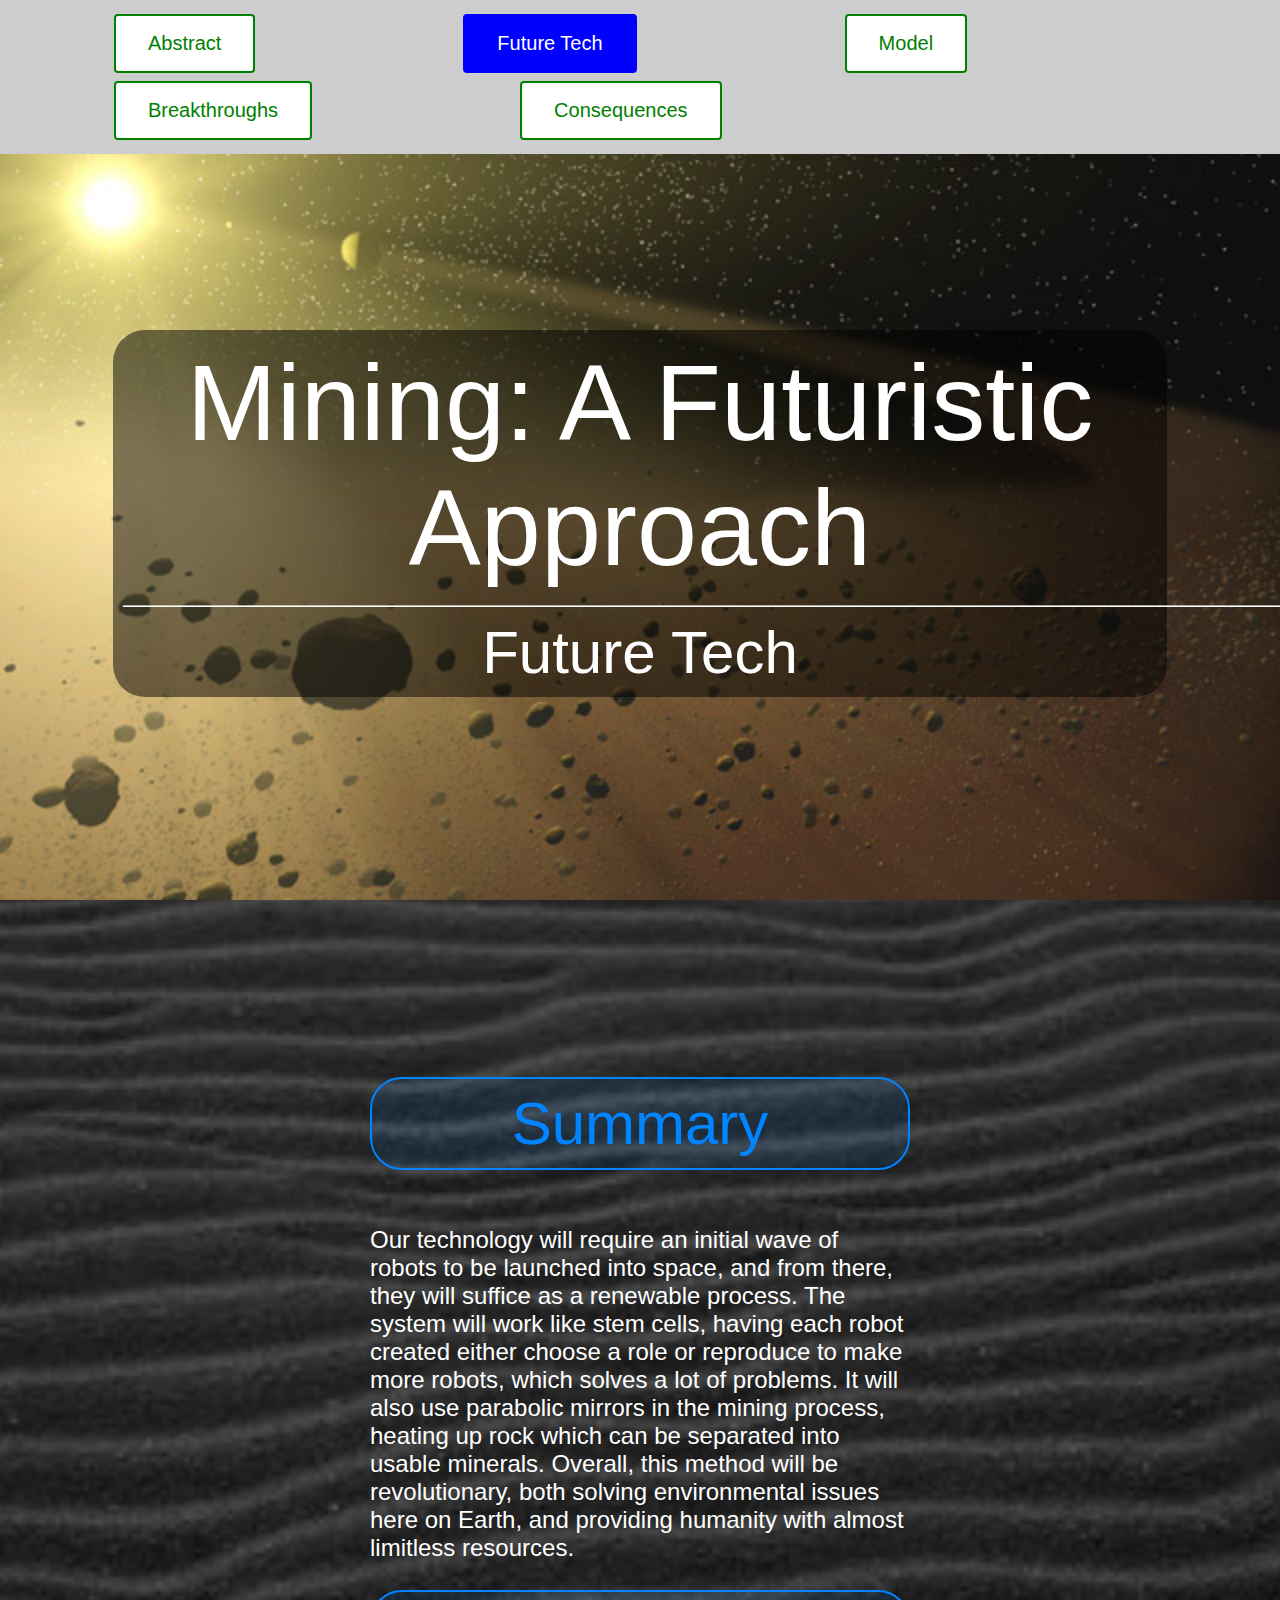
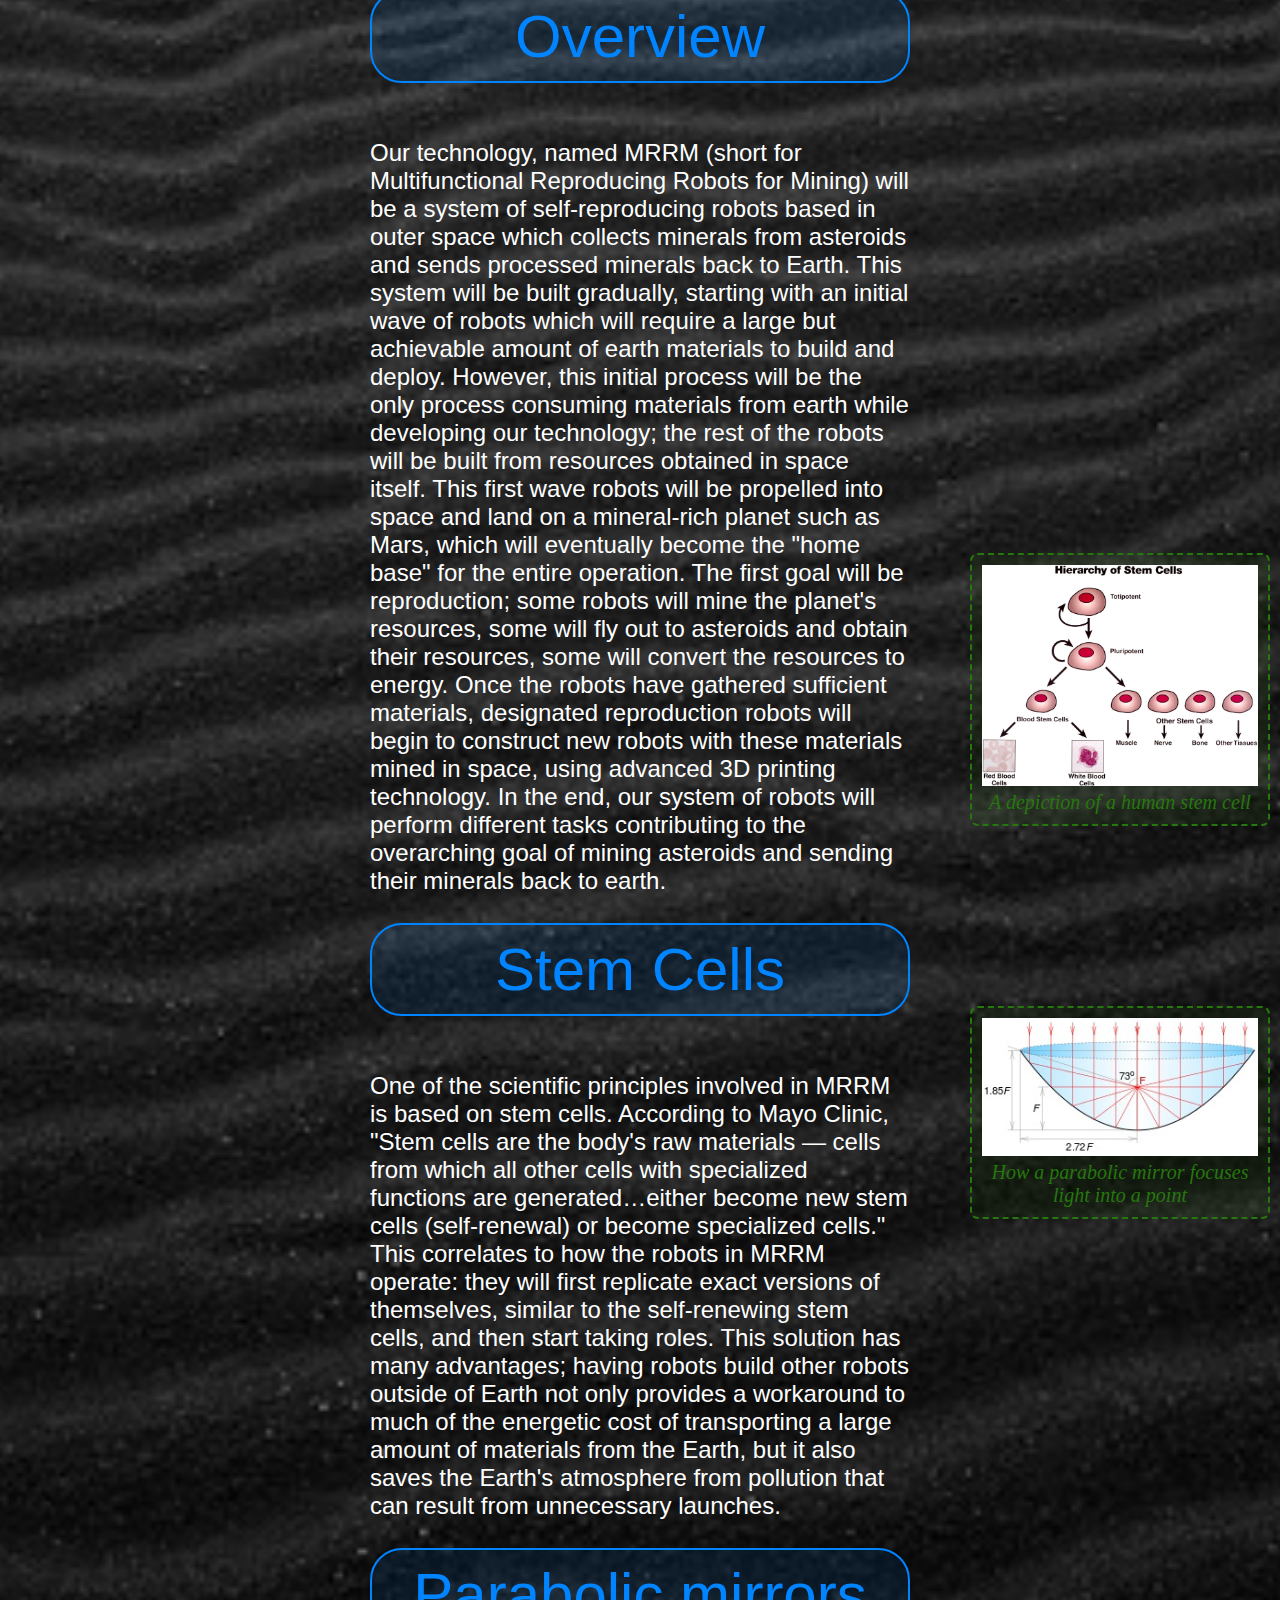
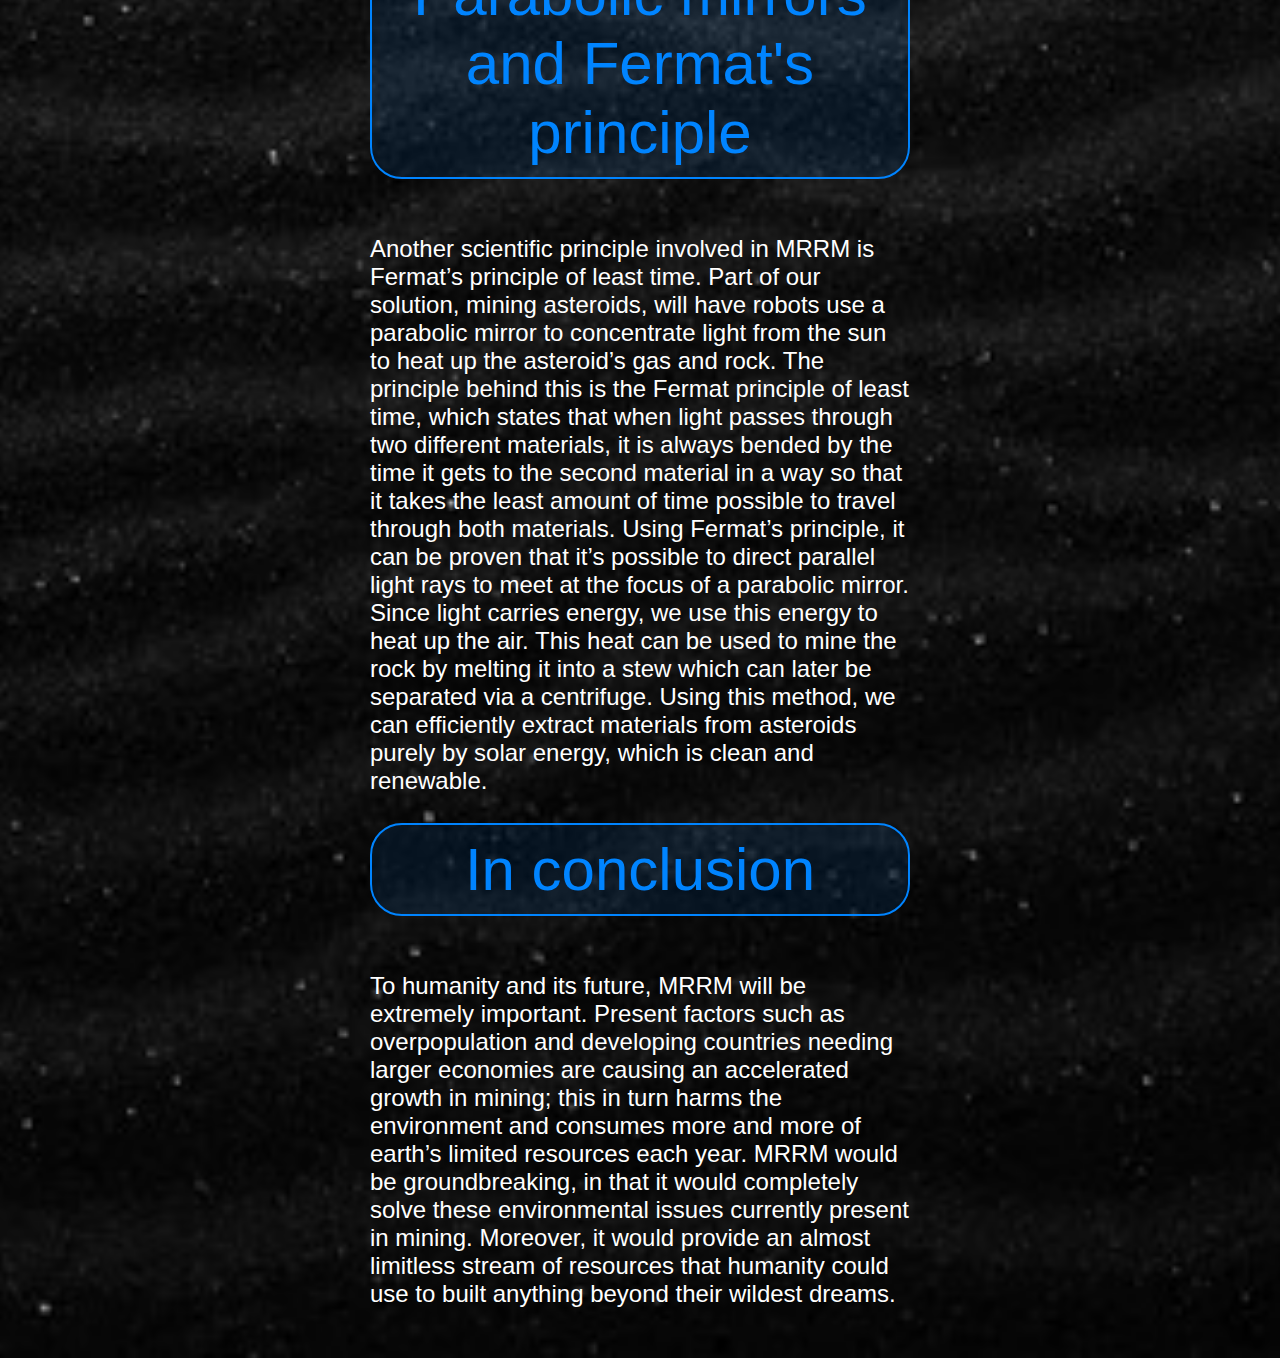
<file: future-tech.html>
<!DOCTYPE html>
<html>

<head>
  <meta charset="utf-8" />
  <link rel="icon" href="./favicon.png" type="image/png" sizes="16x16">
  <style>
    * {
      box-sizing: border-box;
      margin: 0;
      font-family: "Segoe UI Light", sans-serif;
    }

    .button {
      background-color: white;
      color: green;
      border: 2px solid green;
      text-align: center;
      font-size: 20px;
      transition-duration: 0.8s;
      padding: 16px 32px;
      float: left;
      border-radius: 4px;
      margin: 4px 104px;
    }

    .button:hover {
      background-color: green;
      color: white;
      cursor: pointer;
      box-shadow: 0 12px 16px 0 rgba(0, 0, 0, 0.24), 0 17px 50px 0 rgba(0, 0, 0, 0.19);
      border-radius: 16px;
    }

    .button:active {
      border: 2px solid black;
      background-color: black;
    }

    .title {
      font-family: "Segoe UI Black", sans-serif;
      font-size: 108px;
    }

    .bbbg {
      margin: 113px;
      background-color: rgba(0, 0, 0, 0.5);
      border-radius: 32px;
      padding: 10px;
    }

    .button:active:after {
      border: 2px solid green;
    }

    .button-show {
      background-color: blue;
      color: white;
      border: 2px solid blue;
      text-align: center;
      font-size: 20px;
      padding: 16px 32px;
      float: left;
      border-radius: 4px;
      margin: 4px 104px;
    }

    .header {
      background-position: center center;
      background-size: cover;
      background-image: url('./asteroid.jpg');
      background-repeat: no-repeat;
      background-attachment: fixed;
      padding: 217px 0px;
      text-align: center;
      color: white;
    }

    .subheader {
      font-size: 60px;
    }

    .paragraphline {
      font-size: 24px;
    }

    .navbar {
      overflow: hidden;
      padding: 10px;
      background: #CDCDCD;
      position: fixed;
      top: 0;
      width: 100%;
    }

    .imgbox {
      color: rgb(38, 119, 13);
      border: 2px dashed rgb(38, 119, 13);
      border-radius: 8px;
      font-size: 20px;
      font-family: "Segoe UI";
      font-style: italic;
      text-align: center;
      padding: 10px;
      background: rgba(38, 119, 13, 0.1);
    }

    body {
      background: url('./bg.jpg') no-repeat center;
      background-size: cover;
    }

    div.column1 {
      float: left;
      width: 50%;
      padding: 50px;
      font-size: 28px;
      background-color: rgba(255, 255, 255, 0);
      color: white;
    }

    div.column2 {
      float: left;
      width: 25%;
      padding: 10px;
    }

    .largetext {
      font-family: "Segoe UI Semibold", sans-serif;
      font-size: 60px;
      text-align: center;
      border: 2px solid rgba(0, 132, 255);
      border-radius: 32px;
      color: rgba(0, 132, 255);
      padding: 10px;
      background-color: rgba(0, 132, 255, 0.1);
    }

    .note {
      font-size: 20px;
      text-align: center;
      border: 2px solid blue;
      border-radius: 8px;
      color: blue;
      padding: 30px;
      background-color: rgba(0, 0, 255, 0.1);
      position: relative;
      left: 243px;
      width: 75%;
    }
  </style>
  <title>
    MRRM Future Tech
  </title>
</head>

<body>
  <div class="navbar">
    <a href="./abstract.html"><button class="button">Abstract</button></a>
    <a href="./future-tech.html"><button class="button-show">Future Tech</button></a>
    <a href="./model.html"><button class="button">Model</button></a>
    <a href="./breakthroughs.html"><button class="button">Breakthroughs</button></a>
    <a href="./consequences.html"><button class="button">Consequences</button></a>
  </div>
  <div class="header">
    <div class="bbbg">
      <p class="title">
        Mining: A Futuristic Approach
      </p>
      <p class="paragraphline">———————————————————————————————————————————————————————————————————</p>
      <p class="subheader">Future Tech</p>
    </div>
  </div>
  <div class="background">
    <div class="column2">

    </div>

    <div class="column1">
      <div class="largetext">Summary</div>
      <div class="paragraphline">
        <br></br>
        Our technology will require an initial wave of robots to be launched into space, and from there, they will
        suffice as a renewable process. The system will work like stem cells, having each robot created either choose a
        role or reproduce to make more robots, which solves a lot of problems. It will also use parabolic mirrors in the
        mining process, heating up rock which can be separated into usable minerals. Overall, this method will be
        revolutionary, both solving environmental issues here on Earth, and providing humanity with almost limitless
        resources.
        <br></br>
      </div>
      <div class="largetext">Overview</div>
      <div class="paragraphline">
        <br></br>

        Our technology, named MRRM (short for Multifunctional Reproducing Robots for Mining) will be a system of
        self-reproducing robots based in outer space which collects minerals from asteroids and sends processed minerals
        back to Earth. This system will be built gradually, starting with an initial wave of robots which will require a
        large but achievable amount of earth materials to build and deploy. However, this initial process will be the
        only process consuming materials from earth while developing our technology; the rest of the robots will be
        built from resources obtained in space itself. This first wave robots will be propelled into space and land on a
        mineral-rich planet such as Mars, which will eventually become the "home base" for the entire operation. The
        first goal will be reproduction; some robots will mine the planet's resources, some will fly out to asteroids
        and obtain their resources, some will convert the resources to energy. Once the robots have gathered sufficient
        materials, designated reproduction robots will begin to construct new robots with these materials mined in
        space, using advanced 3D printing technology. In the end, our system of robots will perform different tasks
        contributing to the overarching goal of mining asteroids and sending their minerals back to earth.

        <br></br>
      </div>
      <div class="largetext">Stem Cells</div>
      <div class="paragraphline">
        <br></br>
        One of the scientific principles involved in MRRM is based on stem cells. According to Mayo Clinic, "Stem cells
        are the body's raw materials — cells from which all other cells with specialized functions are generated…either
        become new stem cells (self-renewal) or become specialized cells." This correlates to how the robots in MRRM
        operate: they will first replicate exact versions of themselves, similar to the self-renewing stem cells, and
        then start taking roles. This solution has many advantages; having robots build other robots outside of Earth
        not only provides a workaround to much of the energetic cost of transporting a large amount of materials from
        the Earth, but it also saves the Earth's atmosphere from pollution that can result from unnecessary launches.

        <br></br>
      </div>
      <div class="largetext">Parabolic mirrors and Fermat's principle</div>
      <div class="paragraphline">
        <br></br>
        Another scientific principle involved in MRRM is Fermat’s principle of least time. Part of our solution, mining
        asteroids, will have robots use a parabolic mirror to concentrate light from the sun to heat up the asteroid’s
        gas and rock. The principle behind this is the Fermat principle of least time, which states that when light
        passes through two different materials, it is always bended by the time it gets to the second material in a way
        so that it takes the least amount of time possible to travel through both materials. Using Fermat’s principle,
        it can be proven that it’s possible to direct parallel light rays to meet at the focus of a parabolic mirror.
        Since light carries energy, we use this energy to heat up the air. This heat can be used to mine the rock by
        melting it into a stew which can later be separated via a centrifuge. Using this method, we can efficiently
        extract materials from asteroids purely by solar energy, which is clean and renewable.

        <br></br>
      </div>
      <div class="largetext">In conclusion</div>
      <div class="paragraphline">
        <br></br>
        To humanity and its future, MRRM will be extremely important. Present factors such as overpopulation and
        developing countries needing larger economies are causing an accelerated growth in mining; this in turn harms
        the environment and consumes more and more of earth’s limited resources each year. MRRM would be groundbreaking,
        in that it would completely solve these environmental issues currently present in mining. Moreover, it would
        provide an almost limitless stream of resources that humanity could use to built anything beyond their wildest
        dreams.
      </div>
    </div>
    <div class="column2">
      <br></br><br></br><br></br><br></br><br></br><br></br><br></br><br></br><br></br><br></br><br></br><br></br><br></br><br></br><br></br><br></br><br></br><br></br><br></br><br></br><br></br><br></br><br></br><br></br><br></br><br></br><br></br><br></br><br></br><br></br><br></br>
      <div class="imgbox">
        <img src="./stemcell.jpg" alt="Stem Cell" style="width: 100%;">
        A depiction of a human stem cell
      </div>
      <br></br><br></br><br></br><br></br><br></br>
      <div class="imgbox">
        <img src="./lenses.jpg" alt="A lense" style="width: 100%;">
        How a parabolic mirror focuses light into a point
      </div>
    </div>
  </div>
</body>

</html>
</file>
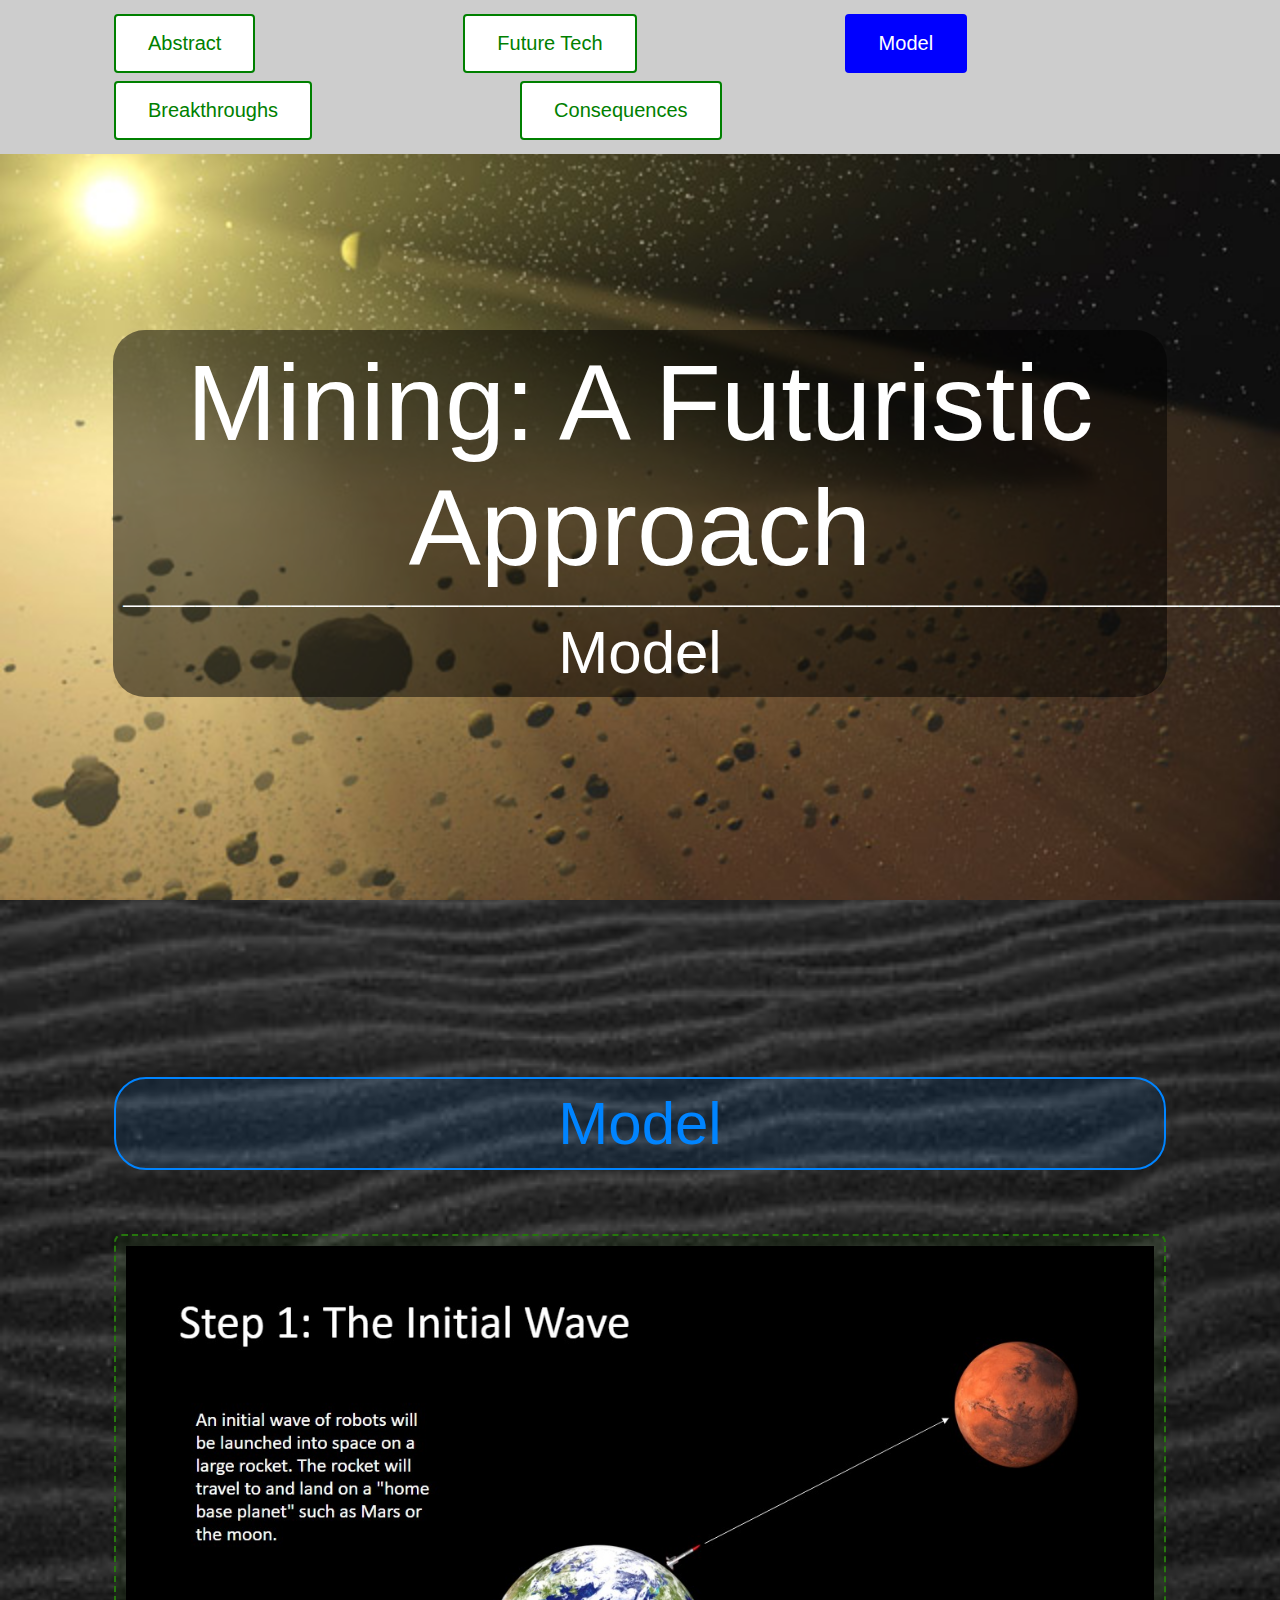
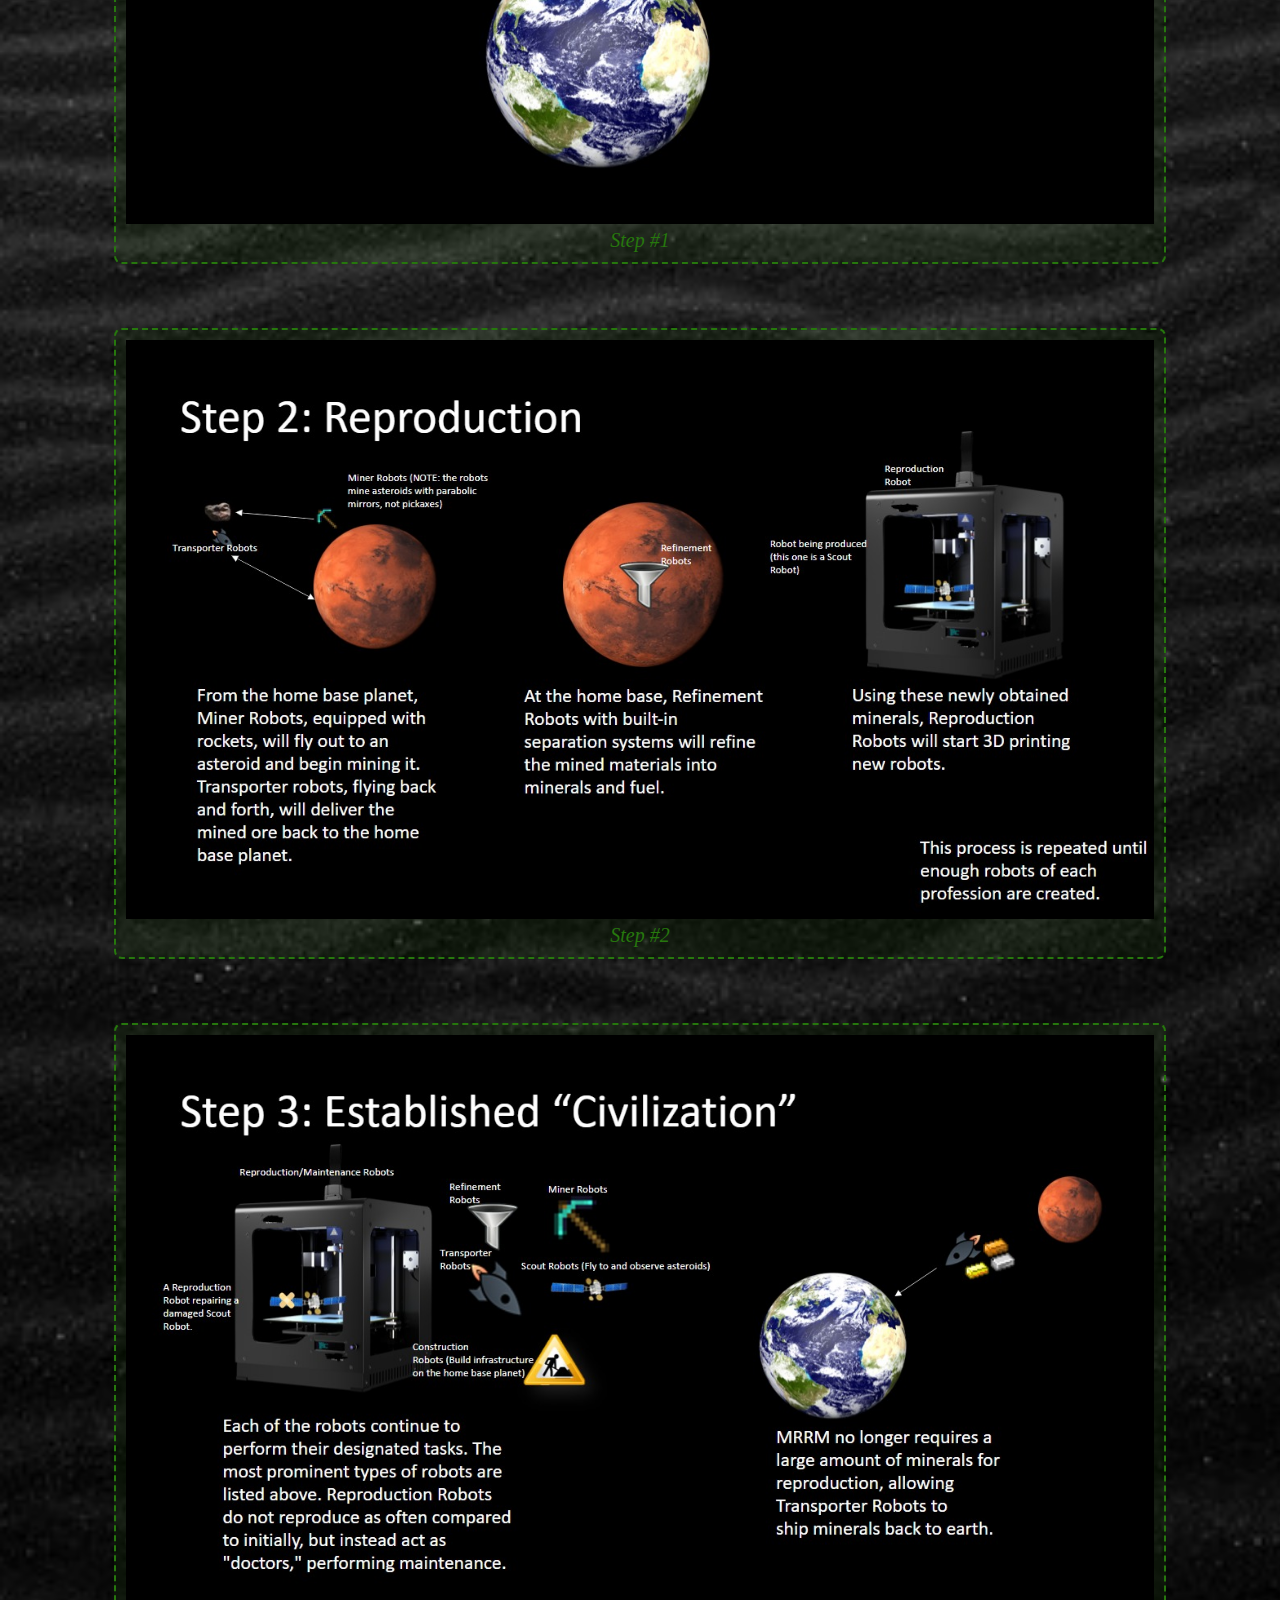
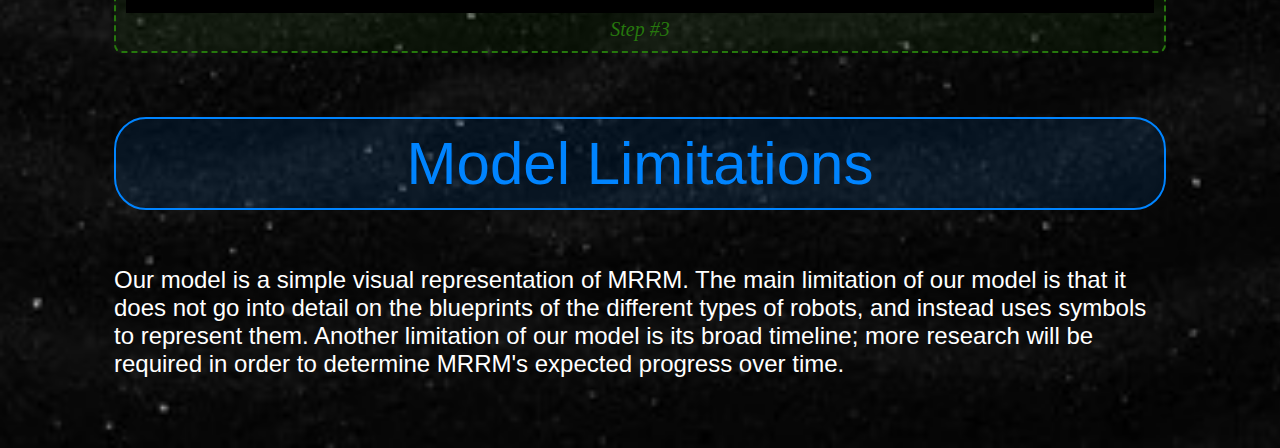
<file: model.html>
<!DOCTYPE html>
<html>

<head>
  <meta charset="utf-8" />
  <link rel="icon" href="./favicon.png" type="image/png" sizes="16x16">
  <style>
    * {
      box-sizing: border-box;
      margin: 0;
      font-family: "Segoe UI Light", sans-serif;
    }

    .button {
      background-color: white;
      color: green;
      border: 2px solid green;
      text-align: center;
      font-size: 20px;
      transition-duration: 0.8s;
      padding: 16px 32px;
      float: left;
      border-radius: 4px;
      margin: 4px 104px;
    }

    .button:hover {
      background-color: green;
      color: white;
      cursor: pointer;
      box-shadow: 0 12px 16px 0 rgba(0, 0, 0, 0.24), 0 17px 50px 0 rgba(0, 0, 0, 0.19);
      border-radius: 16px;
    }

    .button:active {
      border: 2px solid black;
      background-color: black;
    }

    .title {
      font-family: "Segoe UI Black", sans-serif;
      font-size: 108px;
    }

    .bbbg {
      margin: 113px;
      background-color: rgba(0, 0, 0, 0.5);
      border-radius: 32px;
      padding: 10px;
    }

    .button:active:after {
      border: 2px solid green;
    }

    .button-show {
      background-color: blue;
      color: white;
      border: 2px solid blue;
      text-align: center;
      font-size: 20px;
      padding: 16px 32px;
      float: left;
      border-radius: 4px;
      margin: 4px 104px;
    }

    .header {
      background-position: center center;
      background-size: cover;
      background-image: url('./asteroid.jpg');
      background-repeat: no-repeat;
      background-attachment: fixed;
      padding: 217px 0px;
      text-align: center;
      color: white;
    }

    .subheader {
      font-size: 60px;
    }

    .paragraphline {
      font-size: 24px;
    }

    .navbar {
      overflow: hidden;
      padding: 10px;
      background: #CDCDCD;
      position: fixed;
      top: 0;
      width: 100%;
    }

    .imgbox {
      color: rgb(38, 119, 13);
      border: 2px dashed rgb(38, 119, 13);
      border-radius: 8px;
      font-size: 20px;
      font-family: "Segoe UI";
      font-style: italic;
      text-align: center;
      padding: 10px;
      background: rgba(38, 119, 13, 0.1);
    }

    body {
      background: url('./bg.jpg') no-repeat center;
      background-size: cover;
    }

    div.column1 {
      float: left;
      width: 90%;
      padding: 50px;
      font-size: 28px;
      background-color: rgba(255, 255, 255, 0);
      color: white;
    }

    div.column2 {
      float: left;
      width: 5%;
      padding: 10px;
    }

    .largetext {
      font-family: "Segoe UI Semibold", sans-serif;
      font-size: 60px;
      text-align: center;
      border: 2px solid rgba(0, 132, 255);
      border-radius: 32px;
      color: rgba(0, 132, 255);
      padding: 10px;
      background-color: rgba(0, 132, 255, 0.1);
    }

    .note {
      font-size: 20px;
      text-align: center;
      border: 2px solid blue;
      border-radius: 8px;
      color: blue;
      padding: 30px;
      background-color: rgba(0, 0, 255, 0.1);
      position: relative;
      left: 243px;
      width: 75%;
    }
  </style>
  <title>
    MRRM Model
  </title>
</head>

<body>
  <div class="navbar">
    <a href="./abstract.html"><button class="button">Abstract</button></a>
    <a href="./future-tech.html"><button class="button">Future Tech</button></a>
    <a href="./model.html"><button class="button-show">Model</button></a>
    <a href="./breakthroughs.html"><button class="button">Breakthroughs</button></a>
    <a href="./consequences.html"><button class="button">Consequences</button></a>
  </div>
  <div class="header">
    <div class="bbbg">
      <p class="title">
        Mining: A Futuristic Approach
      </p>
      <p class="paragraphline">———————————————————————————————————————————————————————————————————</p>
      <p class="subheader">Model</p>
    </div>
  </div>
  <div class="background">
    <div class="column2">

    </div>

    <div class="column1">
      <div class="largetext">Model</div>
      <br></br>
      <div class="imgbox">
        <img src="./model1.jpg" alt="Step #1" style="width: 100%;">
        Step #1
      </div>
      <br></br>
      <div class="imgbox">
        <img src="./model2.jpg" alt="Step #2" style="width: 100%;">
        Step #2
      </div>
      <br></br>
      <div class="imgbox">
        <img src="./model3.jpg" alt="Step #3" style="width: 100%;">
        Step #3
      </div>
      
      <br></br>
      <div class = "largetext">
        Model Limitations      
      </div>
      <div class = "paragraphline">
        <br></br>
        Our model is a simple visual representation of MRRM. The main limitation of our model is that it does not go into detail on the blueprints of the different types of robots, and instead uses symbols to represent them. Another limitation of our model is its broad timeline; more research will be required in order to determine MRRM's expected progress over time.
      </div>

      <div class="column2">

      </div>

    </div>
</body>

</html>
</file>
